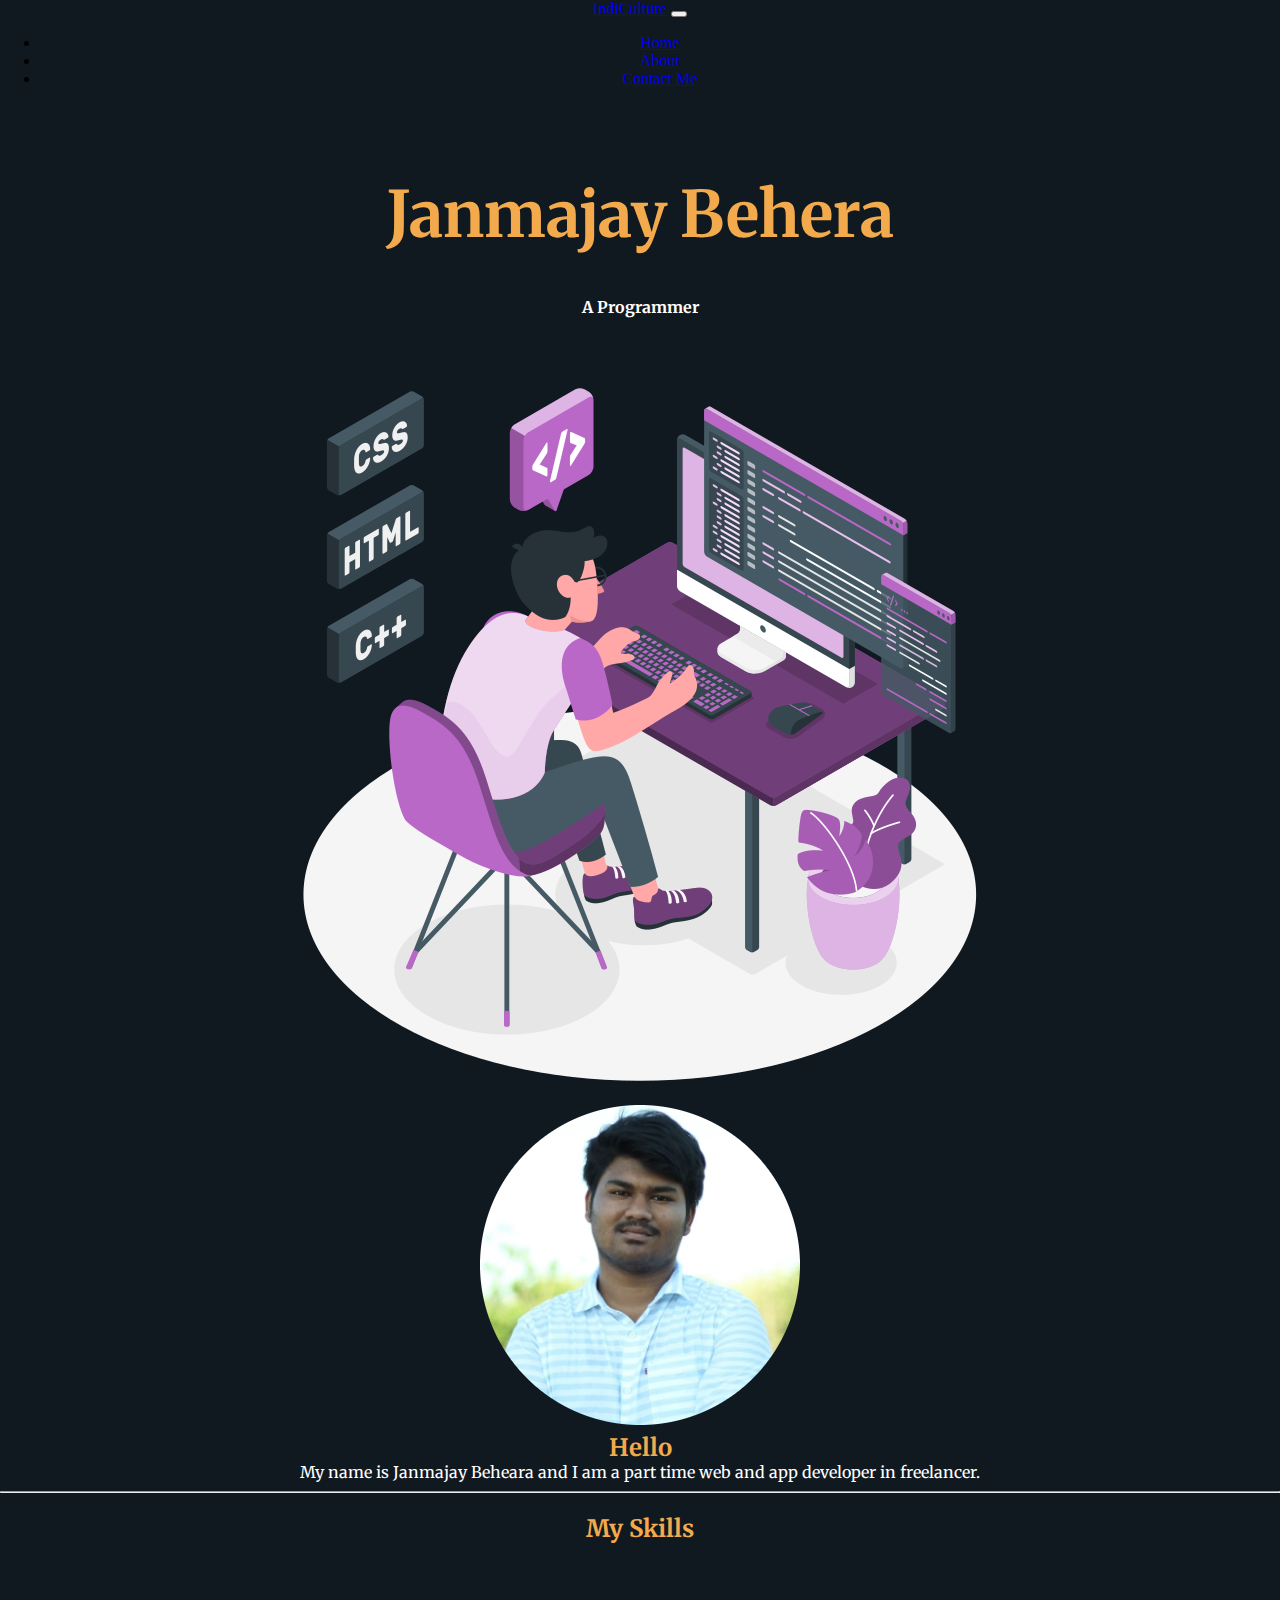
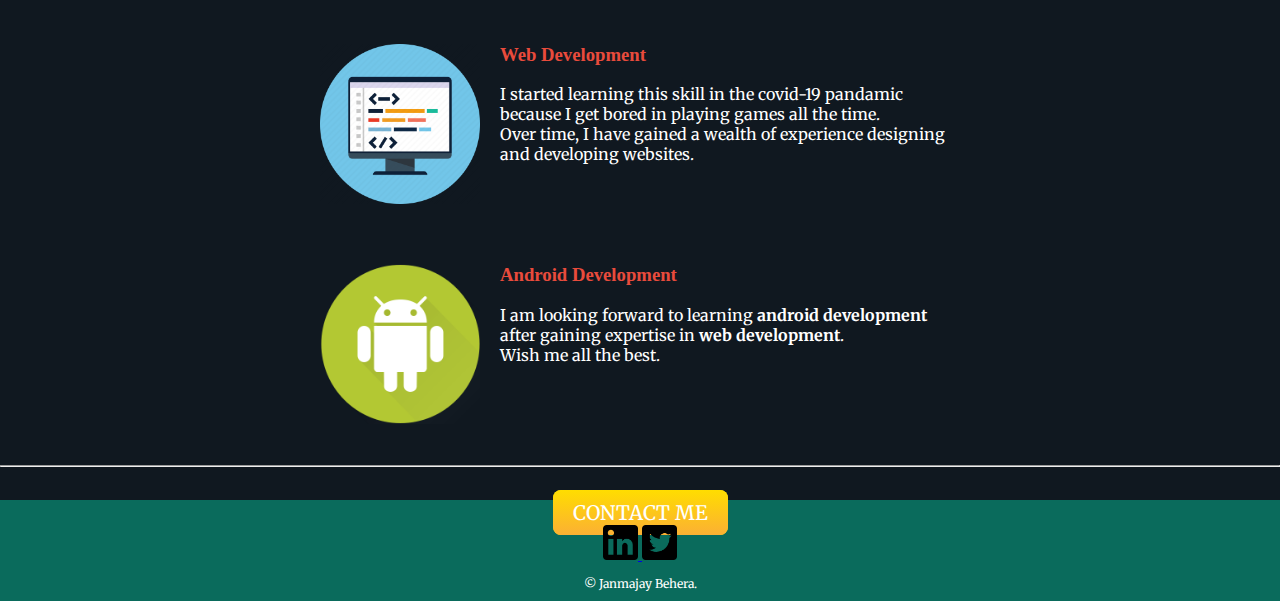
<file: about.html>
<!DOCTYPE html>
<html lang="en" dir="ltr">

<head>
  <!-- fonts -->
  <link rel="preconnect" href="https://fonts.googleapis.com">
<link rel="preconnect" href="https://fonts.gstatic.com" crossorigin>
<link href="https://fonts.googleapis.com/css2?family=Merriweather&display=swap" rel="stylesheet">

  <meta charset="utf-8">


  <!-- Bootstrap CSS -->
  <link href="https://cdn.jsdelivr.net/npm/bootstrap@5.0.2/dist/css/bootstrap.min.css" rel="stylesheet" integrity="sha384-EVSTQN3/azprG1Anm3QDgpJLIm9Nao0Yz1ztcQTwFspd3yD65VohhpuuCOmLASjC" crossorigin="anonymous">
  <title>Janmajay Behera</title>
  <link rel="stylesheet" href="csss/stylees.css">
  <link rel="icon" href="favicon1.ico">

</head>

<body>
  <nav class="navbar navbar-expand-lg navbar-light bg-light">
    <div class="container-fluid">
      <a class="navbar-brand" href="index.html">IndiCulture</a>
      <button class="navbar-toggler" type="button" data-bs-toggle="collapse" data-bs-target="#navbarSupportedContent" aria-controls="navbarSupportedContent" aria-expanded="false" aria-label="Toggle navigation">
        <span class="navbar-toggler-icon"></span>
      </button>
      <div class="collapse navbar-collapse" id="navbarSupportedContent">
        <ul class="navbar-nav ms-auto mb-2 mb-lg-0">
          <li class="nav-item">
            <a class="nav-link active" aria-current="page" href="index.html">Home</a>
          </li>
          <li class="nav-item">
            <a class="nav-link" href="about.html">About</a>
          </li>
          <li class="nav-item">
            <a class="nav-link" href="contact.html">Contact Me</a>
          </li>

        </ul>

      </div>
    </div>
  </nav>
  <div class="top-cointainer">
    <!-- <img class="top-cloud" src="images/cloud.png" alt="cloud image"> -->

    <h1>Janmajay Behera</h1>
    <p><strong>A Programmer</strong></p><br>

    <!-- <img class="bottom-cloud" src="images/cloud.png" alt="cloud image"> -->
    <img class="pagelogo" src="imagess/dev logo.png" alt="logo image">
  </div>
  <div class="middle-container">
    <div class="profile">
      <img class="profile" src="imagess/profile pic.png" alt="profile pic">

      <h2>Hello</h2>
      <p>My name is Janmajay Beheara and I am a part time web and app developer in freelancer.</p>
    </div>
    <hr>
    <div class="skills">
      <h2>My Skills</h2>
      <div class="skill-row">
        <img class="skill1" src="imagess/web.png" alt="">
        <h3>Web Development</h3>
        <p>I started learning this skill in the covid-19 pandamic because I get bored in playing games all the time.<br> Over time, I have gained a wealth of experience designing and developing websites.</p>
      </div>
      <div class="skill-row">
        <img class="skill2" src="imagess/aap.png" alt="">

        <h3 class="">Android Development</h3>
        <p>I am looking forward to learning <strong>android development</strong> after gaining expertise in <strong>web development</strong>.<br> Wish me all the best. </p>
      </div>
    </div>
    <hr>




      <div class="bottom-container">
          <a class="btn" href="mailto:janmajaybehera6@gmail.com">CONTACT ME</a><br>
              <div class="logo">
        

          <a href="https://www.linkedin.com/in/janmajay-behera-19675021b">
         <img alt="twitter" src="imagess/linkedin-logo.png"
         width="35" height="35">
         </a>

        <a href="https://twitter.com/janmajaybehera6">
       <img alt="twitter" src="imagess/twitter-logo.png"
       width="35" height="35">
       </a>

  </div>
        <p class="trademark">© Janmajay Behera.</p>
      </div>

  </div>

  <script src="https://cdn.jsdelivr.net/npm/bootstrap@5.0.2/dist/js/bootstrap.bundle.min.js" integrity="sha384-MrcW6ZMFYlzcLA8Nl+NtUVF0sA7MsXsP1UyJoMp4YLEuNSfAP+JcXn/tWtIaxVXM" crossorigin="anonymous"></script>



</body>

</html>
</file>
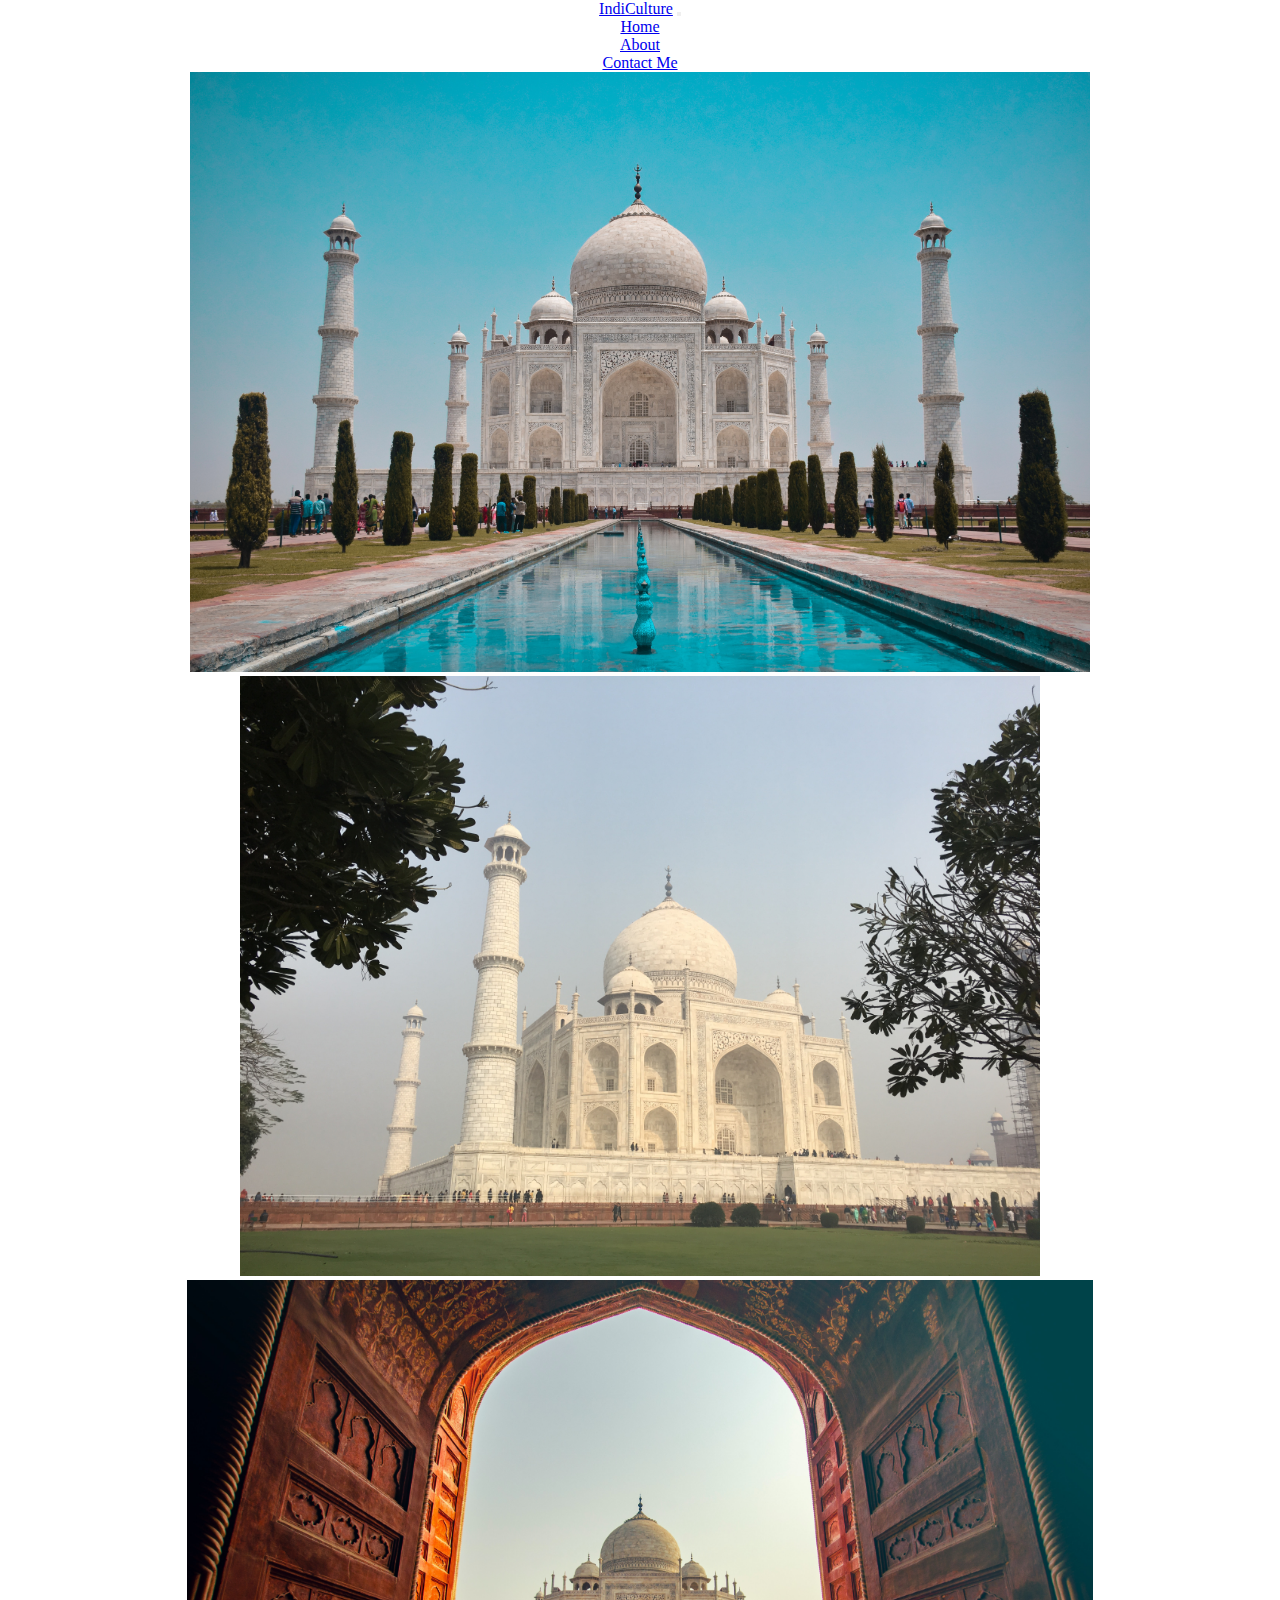
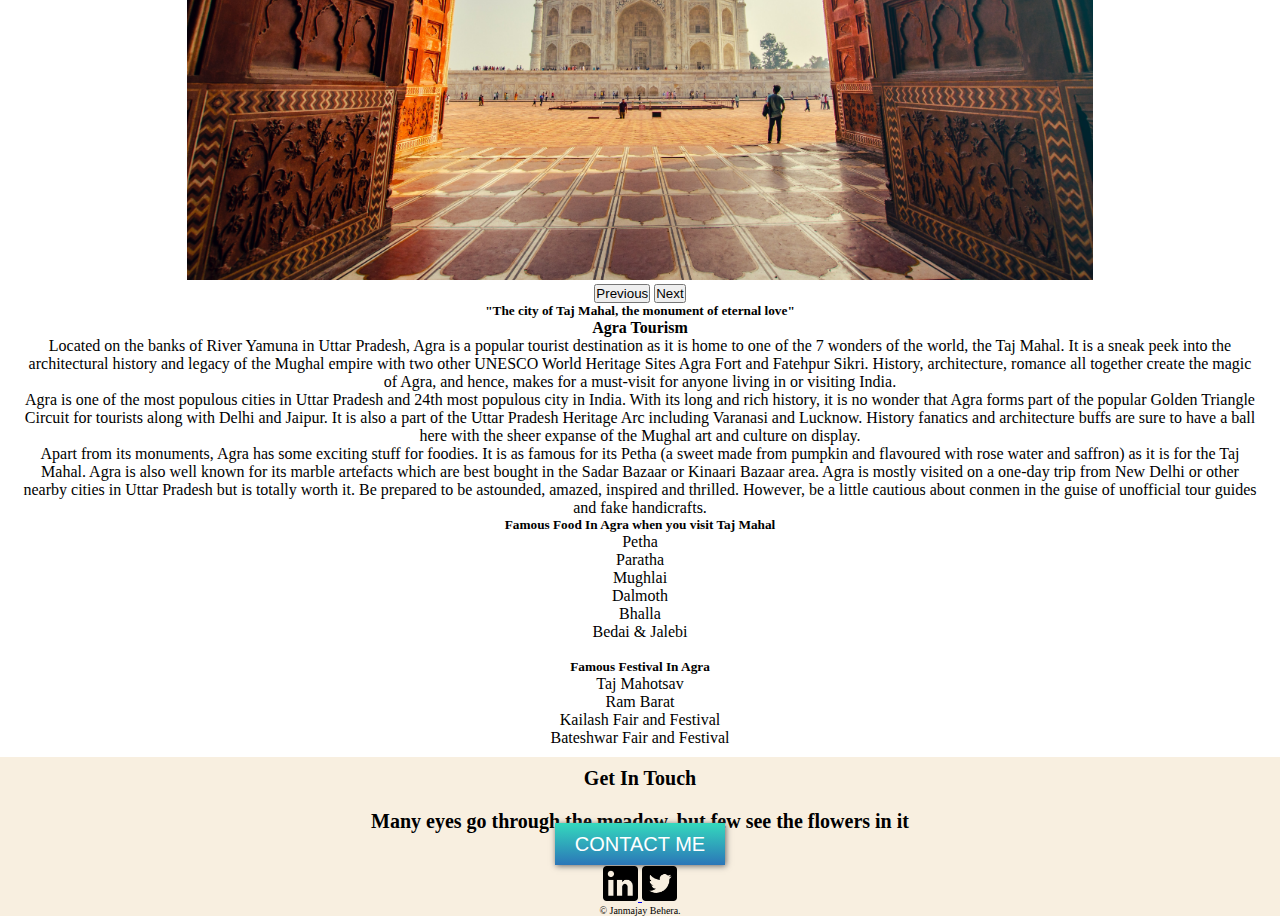
<file: agra.html>
<!doctype html>
<html lang="en" >

<head>
  <!-- Required meta tags -->
  <meta charset="utf-8">
  <meta name="viewport" content="width=device-width, initial-scale=1">

  <!-- Bootstrap CSS -->
  <link href="https://cdn.jsdelivr.net/npm/bootstrap@5.0.2/dist/css/bootstrap.min.css" rel="stylesheet" integrity="sha384-EVSTQN3/azprG1Anm3QDgpJLIm9Nao0Yz1ztcQTwFspd3yD65VohhpuuCOmLASjC" crossorigin="anonymous">
  <link rel="stylesheet" href="css/styles.css">
  <link rel="icon" href="favicon.ico">
  <title>Taj Mahal</title>
</head>

<body>

  <nav class="navbar navbar-expand-lg navbar-light bg-light">
    <div class="container-fluid">
      <a class="navbar-brand" href="index.html">IndiCulture</a>
      <button class="navbar-toggler" type="button" data-bs-toggle="collapse" data-bs-target="#navbarSupportedContent" aria-controls="navbarSupportedContent" aria-expanded="false" aria-label="Toggle navigation">
        <span class="navbar-toggler-icon"></span>
      </button>
      <div class="collapse navbar-collapse" id="navbarSupportedContent">
        <ul class="navbar-nav  ms-auto">
          <li class="nav-item">
            <a class="nav-link active" aria-current="page" href="index.html">Home</a>
          </li>
          <li class="nav-item">
            <a class="nav-link" href="about.html">About</a>
          </li>

          <li class="nav-item">
            <a class="nav-link" href="contact.html">Contact Me</a>
          </li>


        </ul>

      </div>
    </div>
  </nav>



  <div class="card mb-3">
    <div id="carouselExampleControls" class="carousel slide" data-bs-ride="carousel">
  <div class="carousel-inner">
    <div class="carousel-item active ">
      <img src="images/s1.jpg" class="d-block w-100 ig" alt="...">
    </div>
    <div class="carousel-item ">
      <img src="images/s2.jpg" class="d-block w-100 ig" alt="...">
    </div>
    <div class="carousel-item ">
      <img src="images/s3.jpg" class="d-block w-100 ig" alt="...">
    </div>
  </div>
  <button class="carousel-control-prev" type="button" data-bs-target="#carouselExampleControls" data-bs-slide="prev">
    <span class="carousel-control-prev-icon" aria-hidden="true"></span>
    <span class="visually-hidden">Previous</span>
  </button>
  <button class="carousel-control-next" type="button" data-bs-target="#carouselExampleControls" data-bs-slide="next">
    <span class="carousel-control-next-icon" aria-hidden="true"></span>
    <span class="visually-hidden">Next</span>
  </button>
</div>
    <!-- <img src="images/s1.jpg" class="card-img-top main1 " alt="..."> -->
    <div class="card-body m1">
      <h5 class="card-title">"The city of Taj Mahal, the monument of eternal love"</h5>
      <p class="card-text">
        <strong>Agra Tourism</strong><br>
        Located on the banks of River Yamuna in Uttar Pradesh, Agra is a popular tourist destination as it is home to one of the 7 wonders of the world, the Taj Mahal. It is a sneak peek into the architectural history and legacy of the Mughal empire
        with two other UNESCO World Heritage Sites Agra Fort and Fatehpur Sikri. History, architecture, romance all together create the magic of Agra, and hence, makes for a must-visit for anyone living in or visiting India. <br>

        Agra is one of the most populous cities in Uttar Pradesh and 24th most populous city in India. With its long and rich history, it is no wonder that Agra forms part of the popular Golden Triangle Circuit for tourists along with Delhi and
        Jaipur. It is also a part of the Uttar Pradesh Heritage Arc including Varanasi and Lucknow. History fanatics and architecture buffs are sure to have a ball here with the sheer expanse of the Mughal art and culture on display.<br>

        Apart from its monuments, Agra has some exciting stuff for foodies. It is as famous for its Petha (a sweet made from pumpkin and flavoured with rose water and saffron) as it is for the Taj Mahal. Agra is also well known for its marble
        artefacts which are best bought in the Sadar Bazaar or Kinaari Bazaar area.

        Agra is mostly visited on a one-day trip from New Delhi or other nearby cities in Uttar Pradesh but is totally worth it. Be prepared to be astounded, amazed, inspired and thrilled. However, be a little cautious about conmen in the guise of
        unofficial tour guides and fake handicrafts.</p>
        <h5 class="mb-1 t2">Famous Food In Agra when you visit Taj Mahal</h5>
          <p class="mb-1">Petha <br> Paratha <br> Mughlai <br> Dalmoth <br>Bhalla <br> Bedai & Jalebi</p><br>
          <h5 class="mb-1 t2">Famous Festival In Agra </h5>
          <p class="mb-1"> Taj Mahotsav <br> Ram Barat <br> Kailash Fair and Festival <br> Bateshwar Fair and Festival</p>

    </div>

  </div>

  <div class="contact-me">
    <h2 class="foot">Get In Touch</h2>
    <h3 class="last">Many eyes go through the meadow, but few see the flowers in it</h3>



    <a class="btn" href="mailto:janmajaybehera6e@email.com">CONTACT ME</a><br>
          <div class="logo">
        
 
    <a href="https://www.linkedin.com/in/janmajay-behera-19675021b">
   <img alt="twitter" src="images/linkedin-logo.png"
   width="35" height="35">
   </a>

  <a href="https://twitter.com/janmajaybehera6">
 <img alt="twitter" src="images/twitter-logo.png"
 width="35" height="35">
 </a>

 </div>
    <p class="trademark">© Janmajay Behera.</p>

  </div>
  <script src="https://cdn.jsdelivr.net/npm/bootstrap@5.0.2/dist/js/bootstrap.bundle.min.js" integrity="sha384-MrcW6ZMFYlzcLA8Nl+NtUVF0sA7MsXsP1UyJoMp4YLEuNSfAP+JcXn/tWtIaxVXM" crossorigin="anonymous"></script>


</body>

</html>
</file>
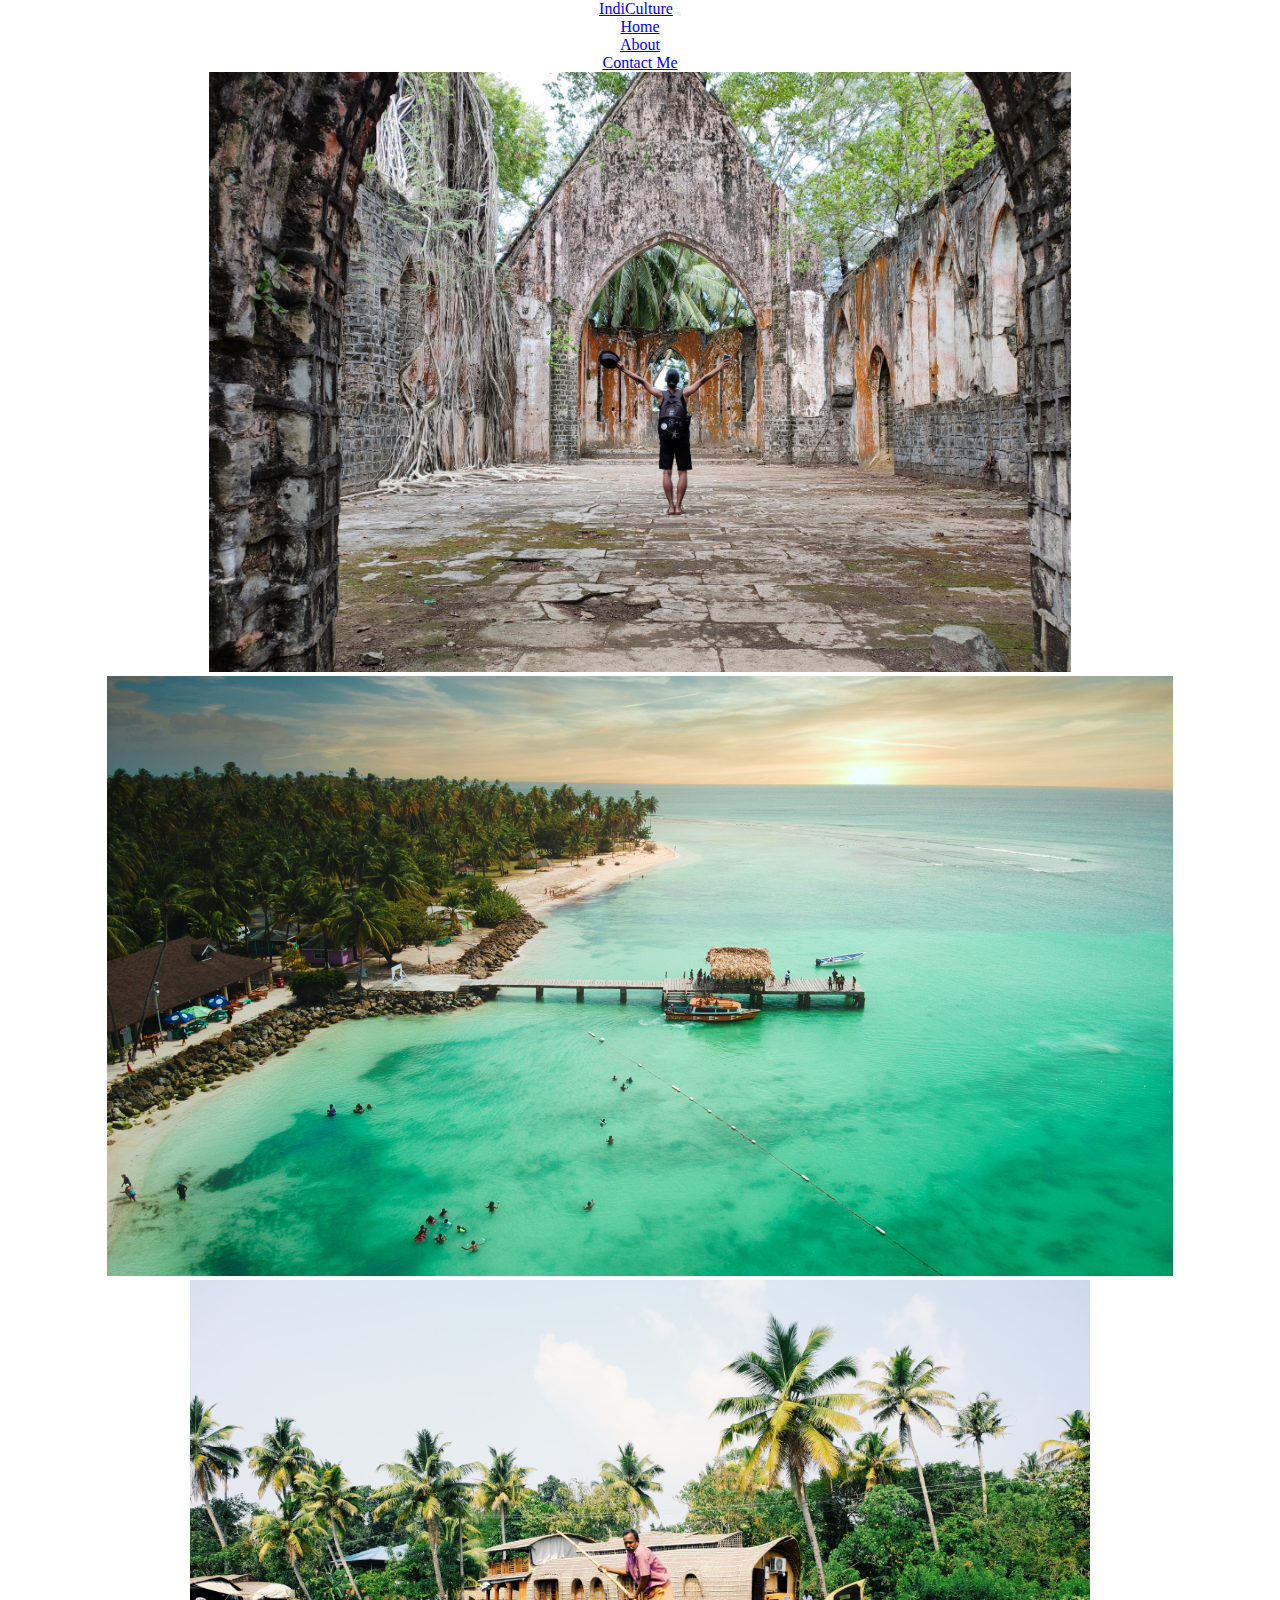
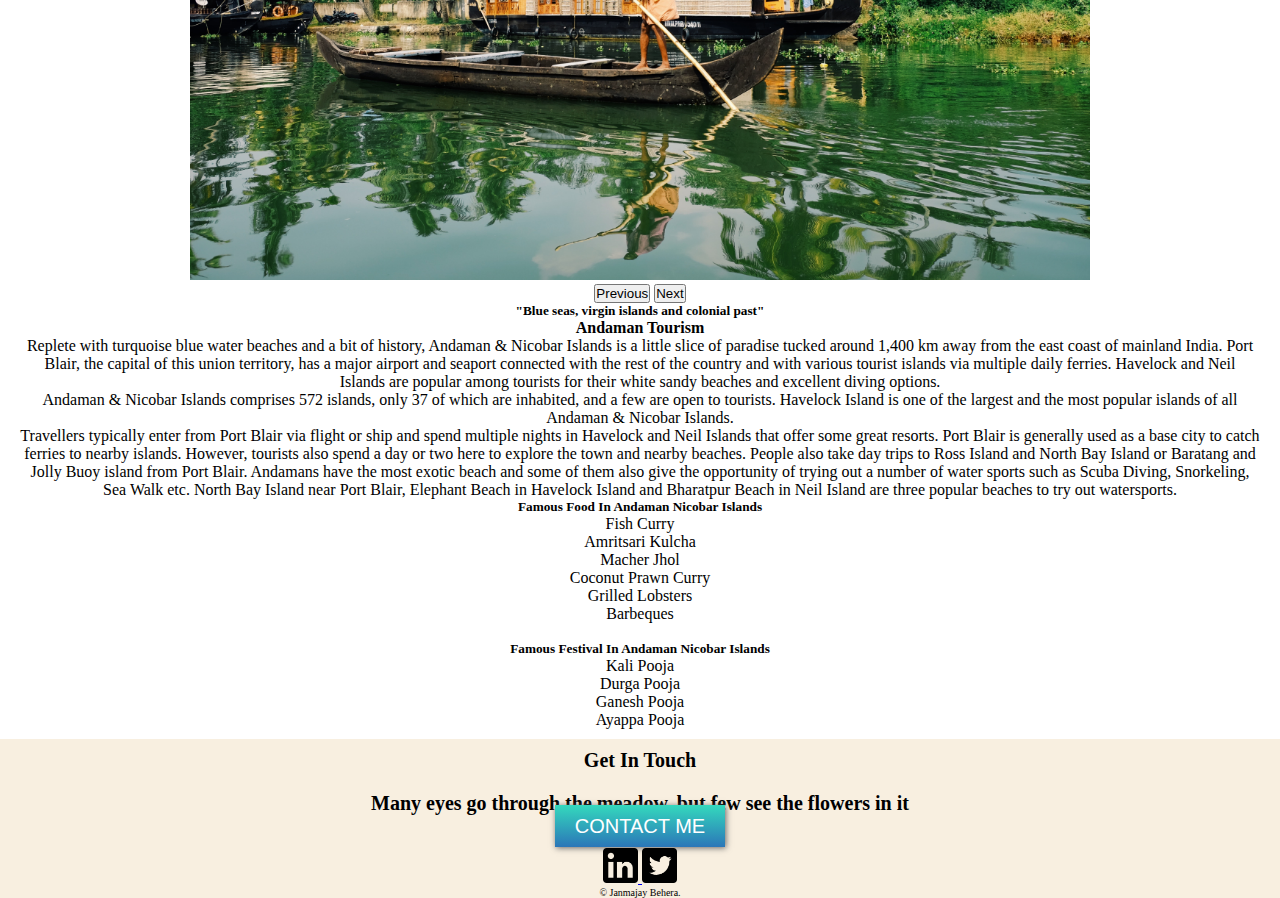
<file: andaman.html>
<!DOCTYPE html>
<html lang="en">

<head>
  <meta charset="utf-8">
  <meta name="viewport" content="width=device-width, initial-scale=1">
  <link href="https://cdn.jsdelivr.net/npm/bootstrap@5.0.2/dist/css/bootstrap.min.css" rel="stylesheet" integrity="sha384-EVSTQN3/azprG1Anm3QDgpJLIm9Nao0Yz1ztcQTwFspd3yD65VohhpuuCOmLASjC" crossorigin="anonymous">
  <link rel="stylesheet" href="css/styles.css">
  <link rel="icon" href="favicon.ico">
  <title>Andaman Nicobar Islands</title>
</head>

<body>
  <nav class="navbar navbar-expand-lg navbar-light bg-light">
    <div class="container-fluid">
      <a class="navbar-brand" href="index.html">IndiCulture</a>
      <button class="navbar-toggler" type="button" data-bs-toggle="collapse" data-bs-target="#navbarSupportedContent" aria-controls="navbarSupportedContent" aria-expanded="false" aria-label="Toggle navigation">
        <span class="navbar-toggler-icon"></span>
      </button>
      <div class="collapse navbar-collapse" id="navbarSupportedContent">
        <ul class="navbar-nav  ms-auto">
          <li class="nav-item">
            <a class="nav-link active" aria-current="page" href="index.html">Home</a>
          </li>
          <li class="nav-item">
            <a class="nav-link" href="about.html">About</a>
          </li>

          <li class="nav-item">
            <a class="nav-link" href="contact.html">Contact Me</a>
          </li>


        </ul>

      </div>
    </div>
  </nav>



  <div class="card mb-3">
    <div id="carouselExampleControls" class="carousel slide" data-bs-ride="carousel">
      <div class="carousel-inner">
        <div class="carousel-item active ">
          <img src="images/a1.jpg" class="d-block w-100 ig" alt="...">
        </div>
        <div class="carousel-item ">
          <img src="images/a2.jpg" class="d-block w-100 ig" alt="...">
        </div>
        <div class="carousel-item ">
          <img src="images/a3.jpg" class="d-block w-100 ig" alt="...">
        </div>
      </div>
      <button class="carousel-control-prev" type="button" data-bs-target="#carouselExampleControls" data-bs-slide="prev">
        <span class="carousel-control-prev-icon" aria-hidden="true"></span>
        <span class="visually-hidden">Previous</span>
      </button>
      <button class="carousel-control-next" type="button" data-bs-target="#carouselExampleControls" data-bs-slide="next">
        <span class="carousel-control-next-icon" aria-hidden="true"></span>
        <span class="visually-hidden">Next</span>
      </button>
    </div>
    <!-- <img src="images/s1.jpg" class="card-img-top main1 " alt="..."> -->
    <div class="card-body m1">
      <h5 class="card-title">"Blue seas, virgin islands and colonial past"</h5>
      <p class="card-text">
        <strong>Andaman Tourism</strong><br>
        Replete with turquoise blue water beaches and a bit of history, Andaman & Nicobar Islands is a little slice of paradise tucked around 1,400 km away from the east coast of mainland India. Port Blair, the capital of this union territory, has a
        major airport and seaport connected with the rest of the country and with various tourist islands via multiple daily ferries. Havelock and Neil Islands are popular among tourists for their white sandy beaches and excellent diving options.<br>

        Andaman & Nicobar Islands comprises 572 islands, only 37 of which are inhabited, and a few are open to tourists. Havelock Island is one of the largest and the most popular islands of all Andaman & Nicobar Islands.<br> Travellers typically
        enter from Port Blair via flight or ship and spend multiple nights in Havelock and Neil Islands that offer some great resorts.

        Port Blair is generally used as a base city to catch ferries to nearby islands. However, tourists also spend a day or two here to explore the town and nearby beaches. People also take day trips to Ross Island and North Bay Island or Baratang
        and Jolly Buoy island from Port Blair.

        Andamans have the most exotic beach and some of them also give the opportunity of trying out a number of water sports such as Scuba Diving, Snorkeling, Sea Walk etc. North Bay Island near Port Blair, Elephant Beach in Havelock Island and
        Bharatpur Beach in Neil Island are three popular beaches to try out watersports.
      </p>
      <h5 class="mb-1 t2">Famous Food In Andaman Nicobar Islands</h5>
      <p class="mb-1">Fish Curry <br> Amritsari Kulcha <br> Macher Jhol <br> Coconut Prawn Curry <br>Grilled Lobsters <br>Barbeques</p><br>
      <h5 class="mb-1 t2">Famous Festival In Andaman Nicobar Islands</h5>
      <p class="mb-1">Kali Pooja <br> Durga Pooja <br> Ganesh Pooja <br> Ayappa Pooja</p>

    </div>

  </div>

  <div class="contact-me">
    <h2 class="foot">Get In Touch</h2>
    <h3 class="last">Many eyes go through the meadow, but few see the flowers in it</h3>

    <a class="btn" href="mailto:janmajaybehera6e@email.com">CONTACT ME</a><br>
        <div class="logo">
        
  
    <a href="https://www.linkedin.com/in/janmajay-behera-19675021b">
   <img alt="twitter" src="images/linkedin-logo.png"
   width="35" height="35">
   </a>

  <a href="https://twitter.com/janmajaybehera6">
 <img alt="twitter" src="images/twitter-logo.png"
 width="35" height="35">
 </a>

</div>
    <p class="trademark">© Janmajay Behera.</p>

  </div>
  <script src="https://cdn.jsdelivr.net/npm/bootstrap@5.0.2/dist/js/bootstrap.bundle.min.js" integrity="sha384-MrcW6ZMFYlzcLA8Nl+NtUVF0sA7MsXsP1UyJoMp4YLEuNSfAP+JcXn/tWtIaxVXM" crossorigin="anonymous"></script>

</body>

</html>
</file>
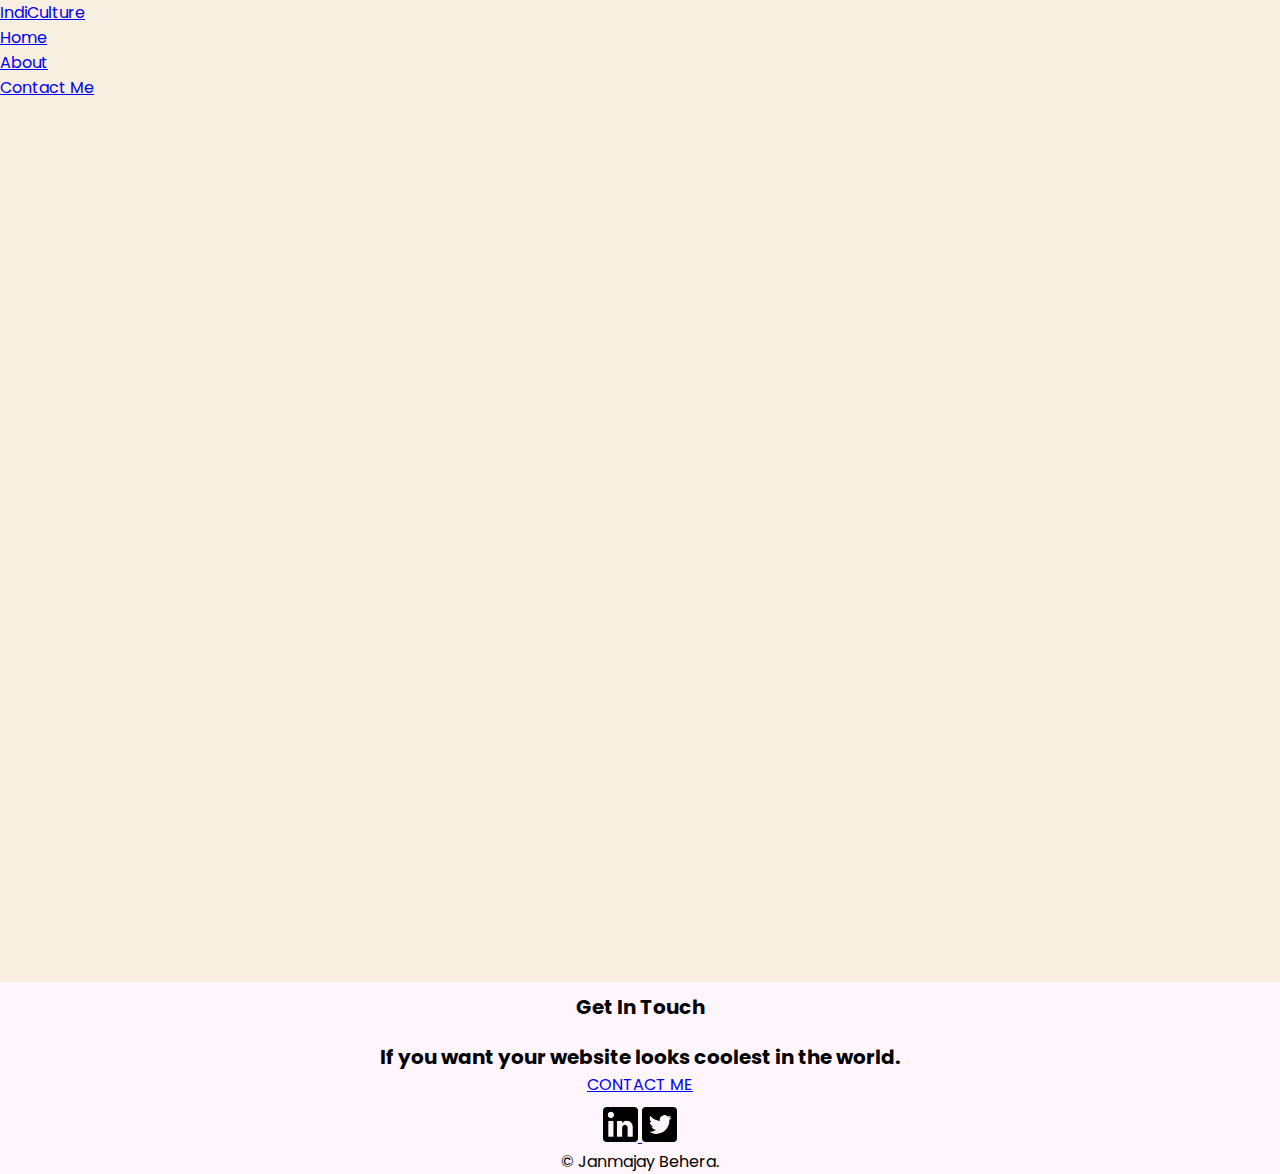
<file: contact.html>
<!DOCTYPE html>
<!-- Created By CodingLab - www.codinglabweb.com -->
<html lang="en" dir="ltr">

<head>
  <meta charset="UTF-8">
  <title> Contact Us </title>
  <link rel="stylesheet" href="css/stylee.css">
  <!-- Fontawesome CDN Link-->
  <link rel="stylesheet" href="https://cdnjs.cloudflare.com/ajax/libs/font-awesome/5.15.2/css/all.min.css" />
  <meta name="viewport" content="width=device-width, initial-scale=1.0">
  <link href="https://cdn.jsdelivr.net/npm/bootstrap@5.0.2/dist/css/bootstrap.min.css" rel="stylesheet" integrity="sha384-EVSTQN3/azprG1Anm3QDgpJLIm9Nao0Yz1ztcQTwFspd3yD65VohhpuuCOmLASjC" crossorigin="anonymous">
</head>

<body>
  <nav class="navbar navbar-expand-lg navbar-light bg-light">
    <div class="container-fluid">
      <a class="navbar-brand" href="index.html">IndiCulture</a>
      <button class="navbar-toggler" type="button" data-bs-toggle="collapse" data-bs-target="#navbarSupportedContent" aria-controls="navbarSupportedContent" aria-expanded="false" aria-label="Toggle navigation">
        <span class="navbar-toggler-icon"></span>
      </button>
      <div class="collapse navbar-collapse" id="navbarSupportedContent">
        <ul class="navbar-nav ms-auto mb-2 mb-lg-0">
          <li class="nav-item">
            <a class="nav-link active" aria-current="page" href="index.html">Home</a>
          </li>
          <li class="nav-item">
            <a class="nav-link" href="about.html">About</a>
          </li>
          <li class="nav-item">
            <a class="nav-link" href="contact.html">Contact Me</a>
          </li>

        </ul>

      </div>
    </div>
  </nav>

      </div>
    </div>
  </div>
  <iframe src="https://docs.google.com/forms/d/e/1FAIpQLScMGXpmpSPgYn6MgBQskkImNfspYEnuesBswx1-8dBjaZpCJg/viewform?embedded=true" width="100%" height="865" frameborder="0" marginheight="0" marginwidth="0" class="c">Loading…</iframe>
  <div class="contact-me">
    <h2 class="foot">Get In Touch</h2>
    <h3 class="last">If you want your website looks coolest in the world.</h3>

    <a class="btn" href="mailto:janmajaybehera6@gmail.com">CONTACT ME</a><br>
          <div class="logo">
        

    <a href="https://www.linkedin.com/in/janmajay-behera-19675021b">
   <img alt="twitter" src="images/linkedin-logo.png"
   width="35" height="35">
   </a>

  <a href="https://twitter.com/janmajaybehera6">
 <img alt="twitter" src="images/twitter-logo.png"
 width="35" height="35">
 </a>
  </div>
    <p class="trademark">© Janmajay Behera.</p>

  </div>
  <script src="https://cdn.jsdelivr.net/npm/bootstrap@5.0.2/dist/js/bootstrap.bundle.min.js" integrity="sha384-MrcW6ZMFYlzcLA8Nl+NtUVF0sA7MsXsP1UyJoMp4YLEuNSfAP+JcXn/tWtIaxVXM" crossorigin="anonymous"></script>
</body>

</html>
</file>
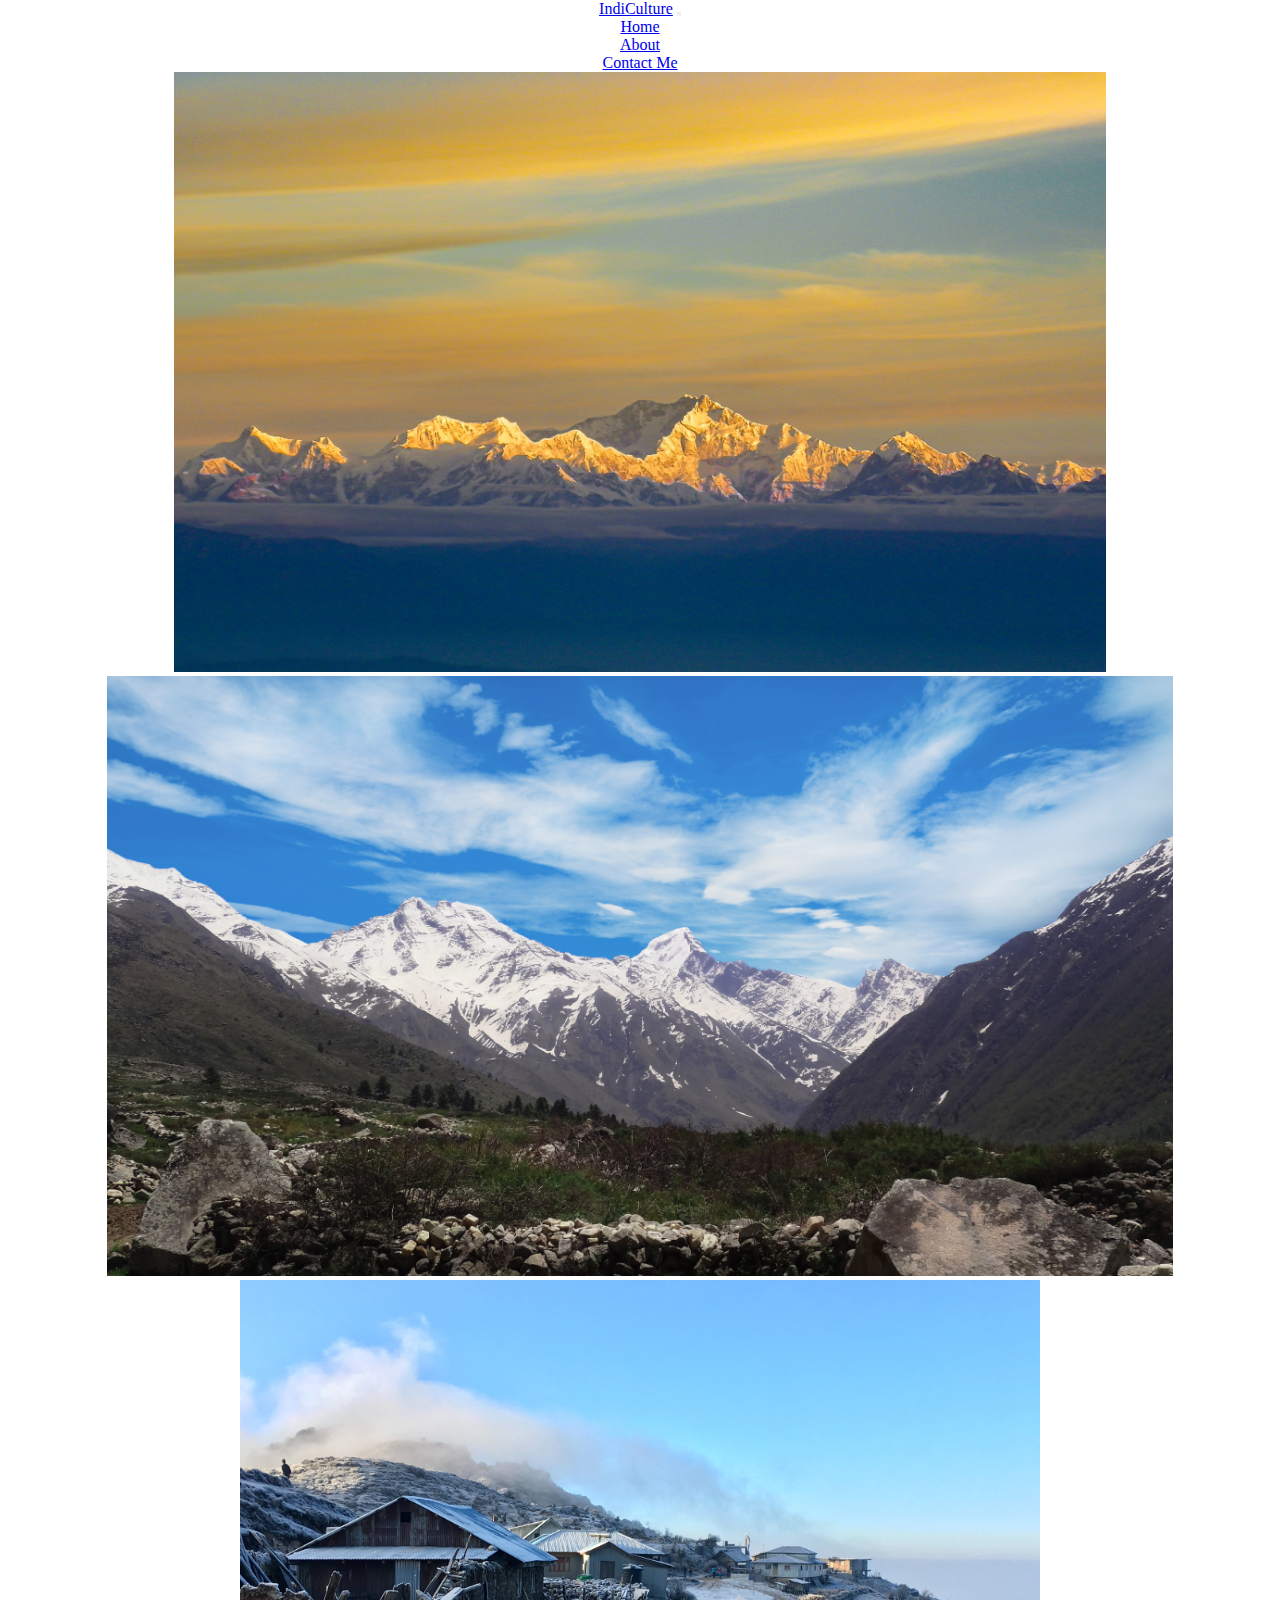
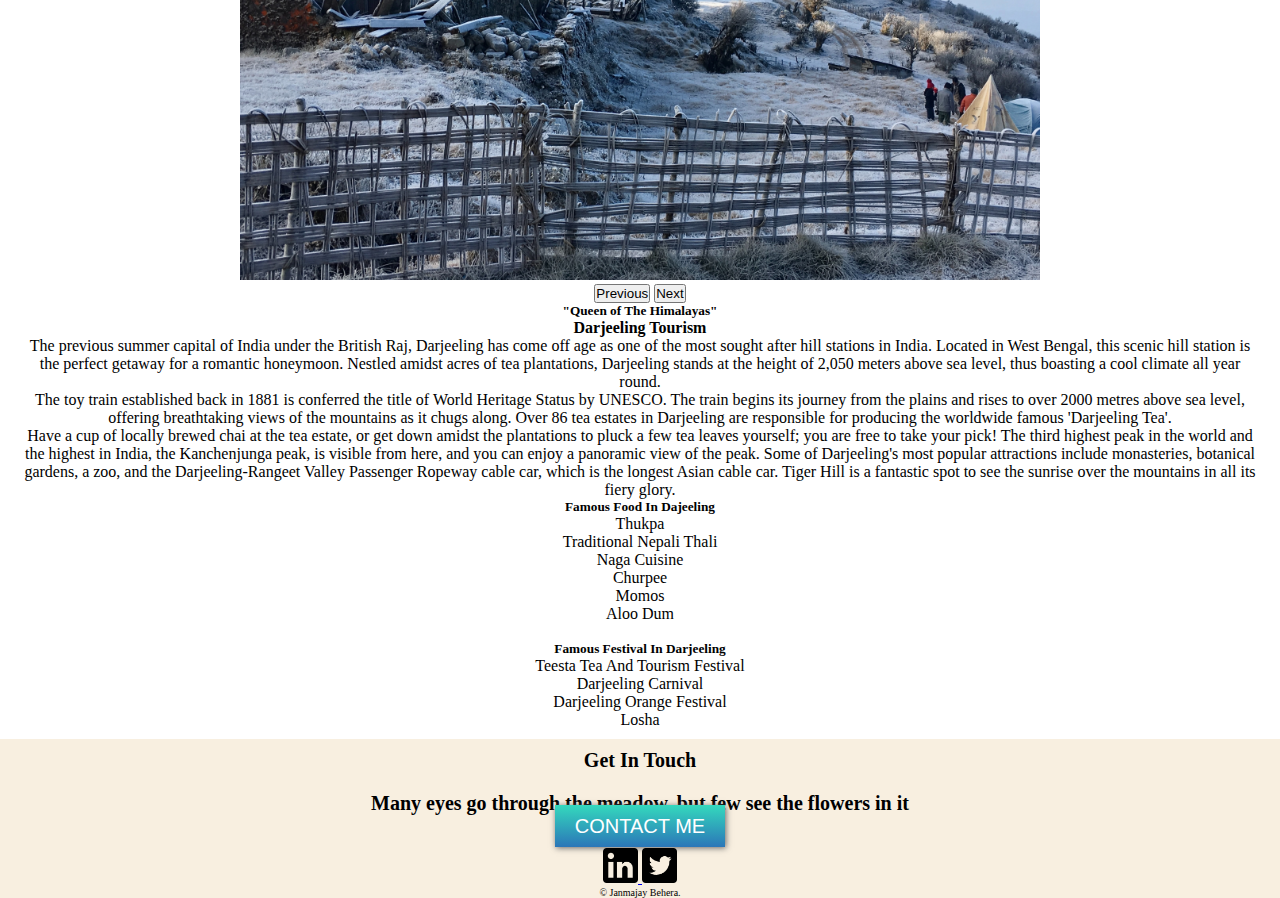
<file: darjeeling.html>
<!DOCTYPE html>
<html lang="en" dir="ltr">

<head>
  <meta charset="utf-8">
  <meta name="viewport" content="width=device-width, initial-scale=1">
  <link href="https://cdn.jsdelivr.net/npm/bootstrap@5.0.2/dist/css/bootstrap.min.css" rel="stylesheet" integrity="sha384-EVSTQN3/azprG1Anm3QDgpJLIm9Nao0Yz1ztcQTwFspd3yD65VohhpuuCOmLASjC" crossorigin="anonymous">
  <link rel="stylesheet" href="css/styles.css">
  <link rel="icon" href="favicon.ico">
  <title>Darjeeling</title>
</head>

<body>
  <nav class="navbar navbar-expand-lg navbar-light bg-light">
    <div class="container-fluid">
      <a class="navbar-brand" href="index.html">IndiCulture</a>
      <button class="navbar-toggler" type="button" data-bs-toggle="collapse" data-bs-target="#navbarSupportedContent" aria-controls="navbarSupportedContent" aria-expanded="false" aria-label="Toggle navigation">
        <span class="navbar-toggler-icon"></span>
      </button>
      <div class="collapse navbar-collapse" id="navbarSupportedContent">
        <ul class="navbar-nav  ms-auto">
          <li class="nav-item">
            <a class="nav-link active" aria-current="page" href="index.html">Home</a>
          </li>
          <li class="nav-item">
            <a class="nav-link" href="about.html">About</a>
          </li>

          <li class="nav-item">
            <a class="nav-link" href="contact.html">Contact Me</a>
          </li>


        </ul>

      </div>
    </div>
  </nav>



  <div class="card mb-3">
    <div id="carouselExampleControls" class="carousel slide" data-bs-ride="carousel">
      <div class="carousel-inner">
        <div class="carousel-item active ">
          <img src="images/d1.jpg" class="d-block w-100 ig" alt="...">
        </div>
        <div class="carousel-item ">
          <img src="images/d2.jpg" class="d-block w-100 ig" alt="...">
        </div>
        <div class="carousel-item ">
          <img src="images/d3.jpg" class="d-block w-100 ig" alt="...">
        </div>
      </div>
      <button class="carousel-control-prev" type="button" data-bs-target="#carouselExampleControls" data-bs-slide="prev">
        <span class="carousel-control-prev-icon" aria-hidden="true"></span>
        <span class="visually-hidden">Previous</span>
      </button>
      <button class="carousel-control-next" type="button" data-bs-target="#carouselExampleControls" data-bs-slide="next">
        <span class="carousel-control-next-icon" aria-hidden="true"></span>
        <span class="visually-hidden">Next</span>
      </button>
    </div>
    <!-- <img src="images/s1.jpg" class="card-img-top main1 " alt="..."> -->
    <div class="card-body m1">
      <h5 class="card-title">"Queen of The Himalayas"</h5>
      <p class="card-text">
        <strong>Darjeeling Tourism</strong><br>
        The previous summer capital of India under the British Raj, Darjeeling has come off age as one of the most sought after hill stations in India. Located in West Bengal, this scenic hill station is the perfect getaway for a romantic honeymoon.
        Nestled amidst acres of tea plantations, Darjeeling stands at the height of 2,050 meters above sea level, thus boasting a cool climate all year round.<br>

        The toy train established back in 1881 is conferred the title of World Heritage Status by UNESCO. The train begins its journey from the plains and rises to over 2000 metres above sea level, offering breathtaking views of the mountains as it
        chugs along.

        Over 86 tea estates in Darjeeling are responsible for producing the worldwide famous 'Darjeeling Tea'. <br>Have a cup of locally brewed chai at the tea estate, or get down amidst the plantations to pluck a few tea leaves yourself; you are
        free to take your pick!

        The third highest peak in the world and the highest in India, the Kanchenjunga peak, is visible from here, and you can enjoy a panoramic view of the peak. Some of Darjeeling's most popular attractions include monasteries, botanical gardens, a
        zoo, and the Darjeeling-Rangeet Valley Passenger Ropeway cable car, which is the longest Asian cable car. Tiger Hill is a fantastic spot to see the sunrise over the mountains in all its fiery glory.
      </p>
      <h5 class="mb-1 t2">Famous Food In Dajeeling</h5>
      <p class="mb-1">Thukpa <br>Traditional Nepali Thali <br>Naga Cuisine <br>  Churpee <br>Momos<br> Aloo Dum</p><br>
      <h5 class="mb-1 t2">Famous Festival In Darjeeling </h5>
      <p class="mb-1">  Teesta Tea And Tourism Festival <br> Darjeeling Carnival <br> Darjeeling Orange Festival <br> Losha</p>

    </div>

  </div>

  <div class="contact-me">
    <h2 class="foot">Get In Touch</h2>
    <h3 class="last">Many eyes go through the meadow, but few see the flowers in it</h3>



    <a class="btn" href="mailto:janmajaybehera6e@email.com">CONTACT ME</a><br>
          <div class="logo">
        
 
    <a href="https://www.linkedin.com/in/janmajay-behera-19675021b">
   <img alt="twitter" src="images/linkedin-logo.png"
   width="35" height="35">
   </a>

  <a href="https://twitter.com/janmajaybehera6">
 <img alt="twitter" src="images/twitter-logo.png"
 width="35" height="35">
 </a>
 </div>
    <p class="trademark">© Janmajay Behera.</p>

  </div>
  <script src="https://cdn.jsdelivr.net/npm/bootstrap@5.0.2/dist/js/bootstrap.bundle.min.js" integrity="sha384-MrcW6ZMFYlzcLA8Nl+NtUVF0sA7MsXsP1UyJoMp4YLEuNSfAP+JcXn/tWtIaxVXM" crossorigin="anonymous"></script>

</body>

</html>
</file>
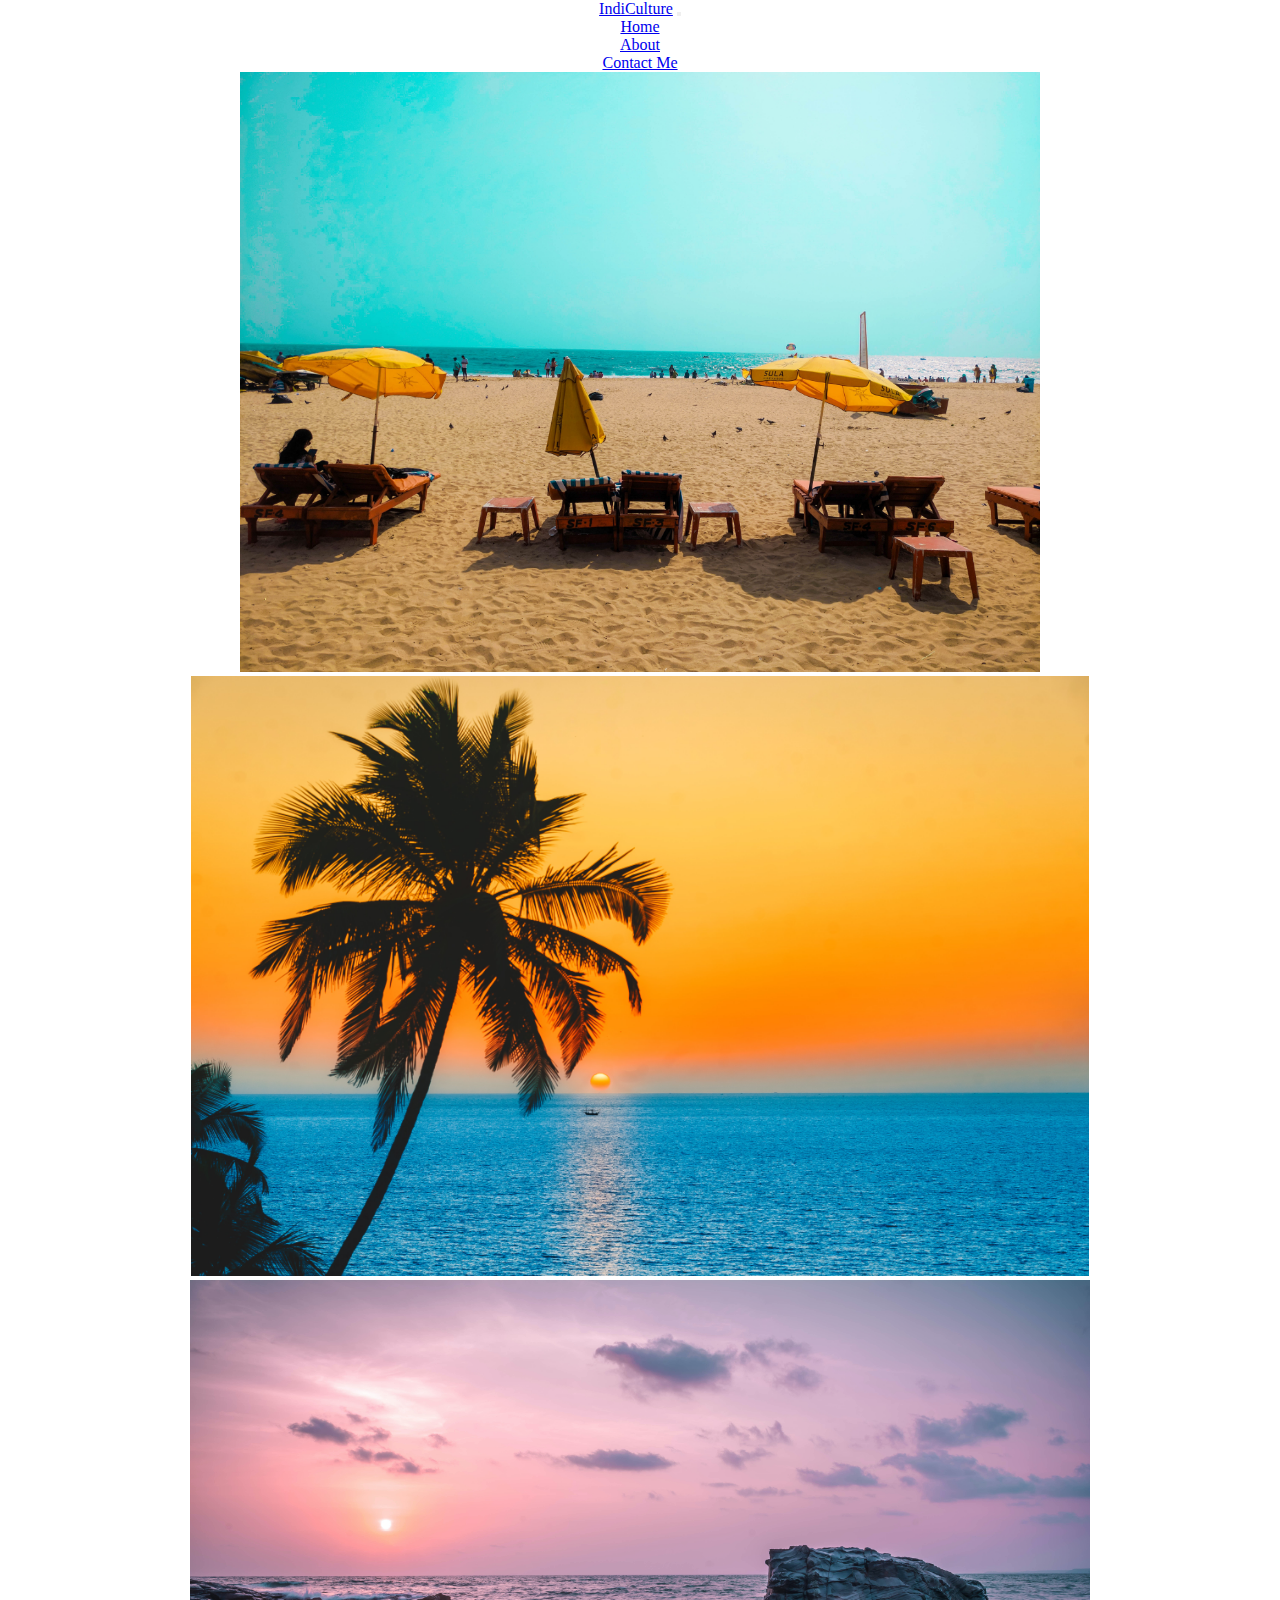
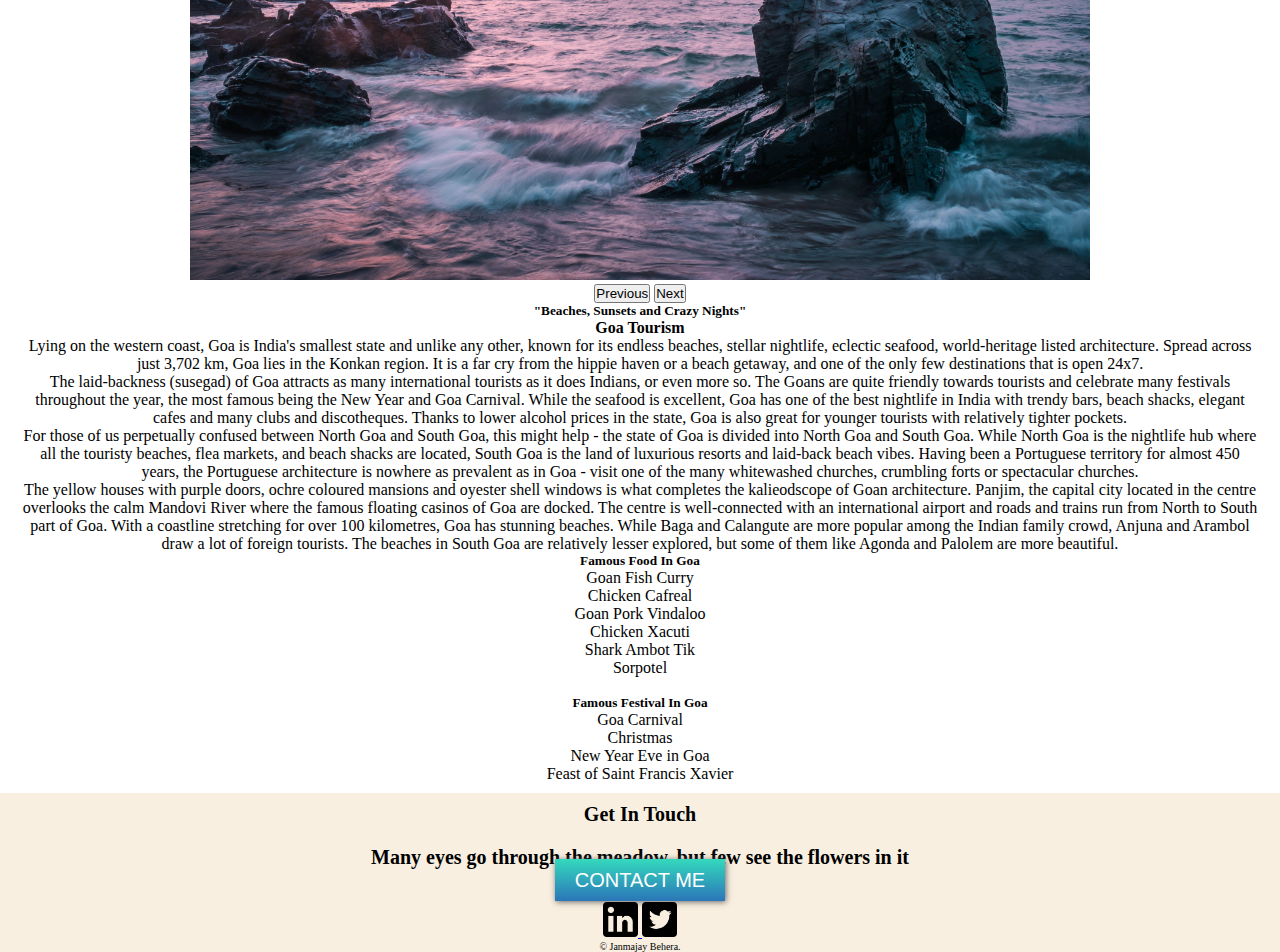
<file: goa.html>
<!DOCTYPE html>
<html lang="en" dir="ltr">
  <head>
    <meta charset="utf-8">
    <meta name="viewport" content="width=device-width, initial-scale=1">
    <link href="https://cdn.jsdelivr.net/npm/bootstrap@5.0.2/dist/css/bootstrap.min.css" rel="stylesheet" integrity="sha384-EVSTQN3/azprG1Anm3QDgpJLIm9Nao0Yz1ztcQTwFspd3yD65VohhpuuCOmLASjC" crossorigin="anonymous">
    <link rel="stylesheet" href="css/styles.css">
    <link rel="icon" href="favicon.ico">
    <title>Goa</title>
  </head>
  <body>
    <nav class="navbar navbar-expand-lg navbar-light bg-light">
      <div class="container-fluid">
        <a class="navbar-brand" href="index.html">IndiCulture</a>
        <button class="navbar-toggler" type="button" data-bs-toggle="collapse" data-bs-target="#navbarSupportedContent" aria-controls="navbarSupportedContent" aria-expanded="false" aria-label="Toggle navigation">
          <span class="navbar-toggler-icon"></span>
        </button>
        <div class="collapse navbar-collapse" id="navbarSupportedContent">
          <ul class="navbar-nav  ms-auto">
            <li class="nav-item">
              <a class="nav-link active" aria-current="page" href="index.html">Home</a>
            </li>
            <li class="nav-item">
              <a class="nav-link" href="about.html">About</a>
            </li>

            <li class="nav-item">
              <a class="nav-link" href="contact.html">Contact Me</a>
            </li>


          </ul>

        </div>
      </div>
    </nav>



    <div class="card mb-3">
      <div id="carouselExampleControls" class="carousel slide" data-bs-ride="carousel">
    <div class="carousel-inner">
      <div class="carousel-item active ">
        <img src="images/g1.jpg" class="d-block w-100 ig" alt="...">
      </div>
      <div class="carousel-item ">
        <img src="images/g2.jpg" class="d-block w-100 ig" alt="...">
      </div>
      <div class="carousel-item ">
        <img src="images/g3.jpg" class="d-block w-100 ig" alt="...">
      </div>
    </div>
    <button class="carousel-control-prev" type="button" data-bs-target="#carouselExampleControls" data-bs-slide="prev">
      <span class="carousel-control-prev-icon" aria-hidden="true"></span>
      <span class="visually-hidden">Previous</span>
    </button>
    <button class="carousel-control-next" type="button" data-bs-target="#carouselExampleControls" data-bs-slide="next">
      <span class="carousel-control-next-icon" aria-hidden="true"></span>
      <span class="visually-hidden">Next</span>
    </button>
  </div>
      <!-- <img src="images/s1.jpg" class="card-img-top main1 " alt="..."> -->
      <div class="card-body m1">
        <h5 class="card-title">"Beaches, Sunsets and Crazy Nights"</h5>
        <p class="card-text">
        <strong>Goa Tourism</strong>  <br>
    Lying on the western coast, Goa is India's smallest state and unlike any other, known for its endless beaches, stellar nightlife, eclectic seafood, world-heritage listed architecture. Spread across just 3,702 km, Goa lies in the Konkan region. It is a far cry from the hippie haven or a beach getaway, and one of the only few destinations that is open 24x7. <br>The laid-backness (susegad) of Goa attracts as many international tourists as it does Indians, or even more so.

    The Goans are quite friendly towards tourists and celebrate many festivals throughout the year, the most famous being the New Year and Goa Carnival. While the seafood is excellent, Goa has one of the best nightlife in India with trendy bars, beach shacks, elegant cafes and many clubs and discotheques. Thanks to lower alcohol prices in the state, Goa is also great for younger tourists with relatively tighter pockets.<br>

    For those of us perpetually confused between North Goa and South Goa, this might help - the state of Goa is divided into North Goa and South Goa. While North Goa is the nightlife hub where all the touristy beaches, flea markets, and beach shacks are located, South Goa is the land of luxurious resorts and laid-back beach vibes.

    Having been a Portuguese territory for almost 450 years, the Portuguese architecture is nowhere as prevalent as in Goa - visit one of the many whitewashed churches, crumbling forts or spectacular churches. <br>The yellow houses with purple doors, ochre coloured mansions and oyester shell windows is what completes the kalieodscope of Goan architecture.

    Panjim, the capital city located in the centre overlooks the calm Mandovi River where the famous floating casinos of Goa are docked. The centre is well-connected with an international airport and roads and trains run from North to South part of Goa. With a coastline stretching for over 100 kilometres, Goa has stunning beaches. While Baga and Calangute are more popular among the Indian family crowd, Anjuna and Arambol draw a lot of foreign tourists. The beaches in South Goa are relatively lesser explored, but some of them like Agonda and Palolem are more beautiful.</p>
          <h5 class="mb-1 t2">Famous Food In Goa</h5>
            <p class="mb-1">Goan Fish Curry <br>Chicken Cafreal<br>Goan Pork Vindaloo <br> Chicken Xacuti <br> Shark Ambot Tik <br>  Sorpotel</p><br>
            <h5 class="mb-1 t2">Famous Festival In Goa </h5>
            <p class="mb-1"> Goa Carnival <br>  Christmas <br> New Year Eve in Goa<br>  Feast of Saint Francis Xavier</p>

      </div>

    </div>

    <div class="contact-me">
      <h2 class="foot">Get In Touch</h2>
      <h3 class="last">Many eyes go through the meadow, but few see the flowers in it</h3>


      <a class="btn" href="mailto:janmajaybehera6e@email.com">CONTACT ME</a><br>
          <div class="logo">
        
 
      <a href="https://www.linkedin.com/in/janmajay-behera-19675021b">
     <img alt="twitter" src="images/linkedin-logo.png"
     width="35" height="35">
     </a>

    <a href="https://twitter.com/janmajaybehera6">
   <img alt="twitter" src="images/twitter-logo.png"
   width="35" height="35">
   </a>
 </div>
      <p class="trademark">© Janmajay Behera.</p>

    </div>
    <script src="https://cdn.jsdelivr.net/npm/bootstrap@5.0.2/dist/js/bootstrap.bundle.min.js" integrity="sha384-MrcW6ZMFYlzcLA8Nl+NtUVF0sA7MsXsP1UyJoMp4YLEuNSfAP+JcXn/tWtIaxVXM" crossorigin="anonymous"></script>

  </body>
</html>
</file>
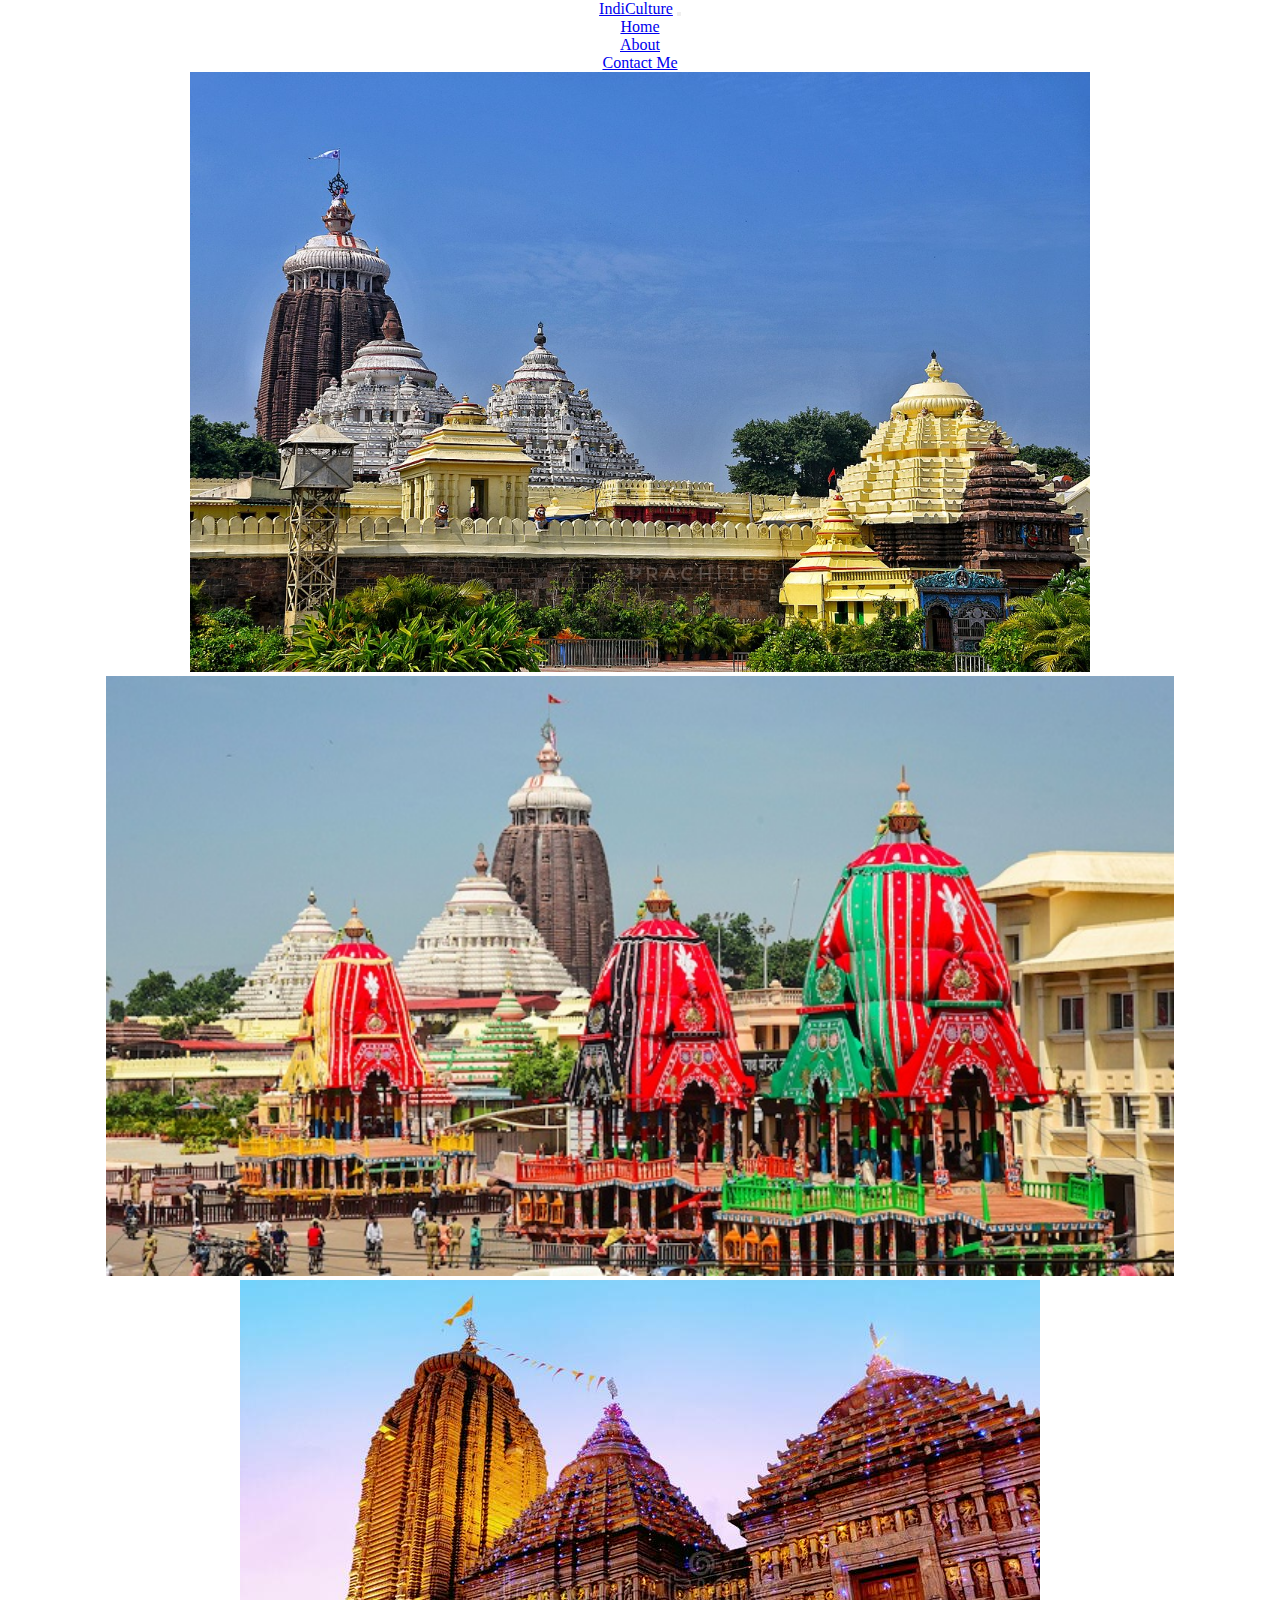
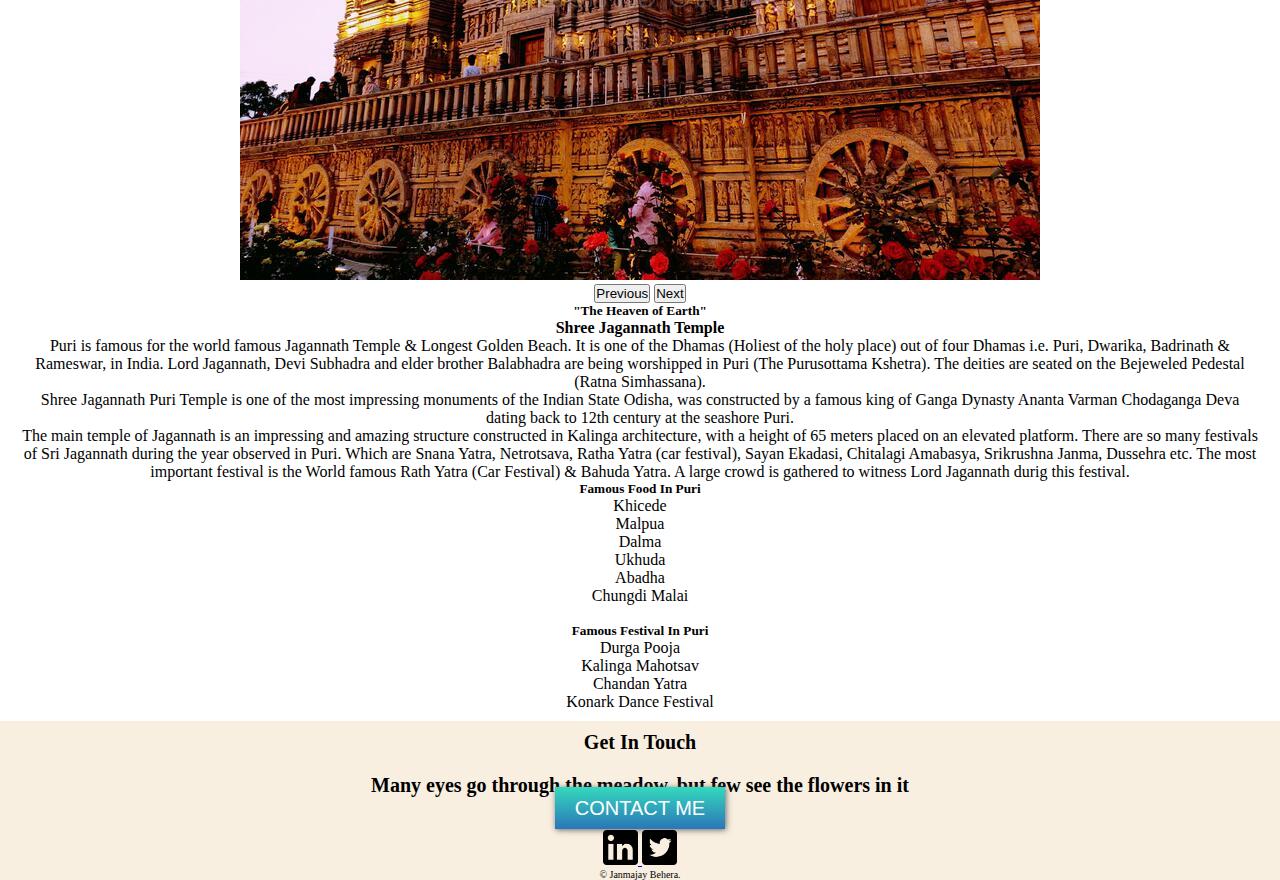
<file: puri.html>
<!DOCTYPE html>
<html lang="en" dir="ltr">
  <head>
    <meta charset="utf-8">
      <meta name="viewport" content="width=device-width, initial-scale=1">
    <link href="https://cdn.jsdelivr.net/npm/bootstrap@5.0.2/dist/css/bootstrap.min.css" rel="stylesheet" integrity="sha384-EVSTQN3/azprG1Anm3QDgpJLIm9Nao0Yz1ztcQTwFspd3yD65VohhpuuCOmLASjC" crossorigin="anonymous">
    <link rel="stylesheet" href="css/styles.css">
    <link rel="icon" href="favicon.ico">
    <title>Puri</title>
  </head>
  <body>
    <nav class="navbar navbar-expand-lg navbar-light bg-light">
      <div class="container-fluid">
        <a class="navbar-brand" href="index.html">IndiCulture</a>
        <button class="navbar-toggler" type="button" data-bs-toggle="collapse" data-bs-target="#navbarSupportedContent" aria-controls="navbarSupportedContent" aria-expanded="false" aria-label="Toggle navigation">
          <span class="navbar-toggler-icon"></span>
        </button>
        <div class="collapse navbar-collapse" id="navbarSupportedContent">
          <ul class="navbar-nav  ms-auto">
            <li class="nav-item">
              <a class="nav-link active" aria-current="page" href="index.html">Home</a>
            </li>
            <li class="nav-item">
              <a class="nav-link" href="about.html">About</a>
            </li>

            <li class="nav-item">
              <a class="nav-link" href="contact.html">Contact Me</a>
            </li>


          </ul>

        </div>
      </div>
    </nav>



    <div class="card mb-3">
      <div id="carouselExampleControls" class="carousel slide" data-bs-ride="carousel">
    <div class="carousel-inner">
      <div class="carousel-item active ">
        <img src="images/p1.jpg" class="d-block w-100 ig" alt="...">
      </div>
      <div class="carousel-item ">
        <img src="images/p2.jpg" class="d-block w-100 ig" alt="...">
      </div>
      <div class="carousel-item ">
        <img src="images/p3.jpg" class="d-block w-100 ig" alt="...">
      </div>
    </div>
    <button class="carousel-control-prev" type="button" data-bs-target="#carouselExampleControls" data-bs-slide="prev">
      <span class="carousel-control-prev-icon" aria-hidden="true"></span>
      <span class="visually-hidden">Previous</span>
    </button>
    <button class="carousel-control-next" type="button" data-bs-target="#carouselExampleControls" data-bs-slide="next">
      <span class="carousel-control-next-icon" aria-hidden="true"></span>
      <span class="visually-hidden">Next</span>
    </button>
  </div>
      <!-- <img src="images/s1.jpg" class="card-img-top main1 " alt="..."> -->
      <div class="card-body m1">
        <h5 class="card-title">"The Heaven of Earth"</h5>
        <p class="card-text">
          <strong>Shree Jagannath Temple</strong><br>
      Puri is famous for the world famous Jagannath Temple & Longest Golden Beach. It is one of the Dhamas (Holiest of the holy place) out of four Dhamas i.e. Puri, Dwarika, Badrinath & Rameswar, in India. Lord Jagannath, Devi Subhadra and elder brother Balabhadra are being worshipped in Puri (The Purusottama Kshetra). The deities are seated on the Bejeweled Pedestal (Ratna Simhassana).<br> Shree Jagannath Puri Temple is one of the most impressing monuments of the Indian State Odisha, was constructed by a famous king of Ganga Dynasty Ananta Varman Chodaganga Deva dating back to 12th century at the seashore Puri.<br> The main temple of Jagannath is an impressing and amazing structure constructed in Kalinga architecture, with a height of 65 meters placed on an elevated platform. There are so many festivals of Sri Jagannath during the year observed in Puri. Which are Snana Yatra, Netrotsava, Ratha Yatra (car festival), Sayan Ekadasi, Chitalagi Amabasya, Srikrushna Janma, Dussehra etc. The most important festival is the World famous Rath Yatra (Car Festival) & Bahuda Yatra. A large crowd is gathered to witness Lord Jagannath durig this festival.
    </p>
          <h5 class="mb-1 t2">Famous Food In Puri</h5>
            <p class="mb-1"> Khicede <br>Malpua <br>Dalma <br> Ukhuda<br> Abadha<br> Chungdi Malai</p><br>
            <h5 class="mb-1 t2">Famous Festival In Puri </h5>
            <p class="mb-1"> Durga Pooja <br> Kalinga Mahotsav <br> Chandan Yatra <br> Konark Dance Festival</p>

      </div>

    </div>

    <div class="contact-me">
      <h2 class="foot">Get In Touch</h2>
      <h3 class="last">Many eyes go through the meadow, but few see the flowers in it</h3>

      <a class="btn" href="mailto:janmajaybehera6e@email.com">CONTACT ME</a><br>
          <div class="logo">
        
  
      <a href="https://www.linkedin.com/in/janmajay-behera-19675021b">
     <img alt="twitter" src="images/linkedin-logo.png"
     width="35" height="35">
     </a>

    <a href="https://twitter.com/janmajaybehera6">
   <img alt="twitter" src="images/twitter-logo.png"
   width="35" height="35">
   </a>
        </div>

      <p class="trademark">© Janmajay Behera.</p>

    </div>
    <script src="https://cdn.jsdelivr.net/npm/bootstrap@5.0.2/dist/js/bootstrap.bundle.min.js" integrity="sha384-MrcW6ZMFYlzcLA8Nl+NtUVF0sA7MsXsP1UyJoMp4YLEuNSfAP+JcXn/tWtIaxVXM" crossorigin="anonymous"></script>

  </body>
</html>
</file>
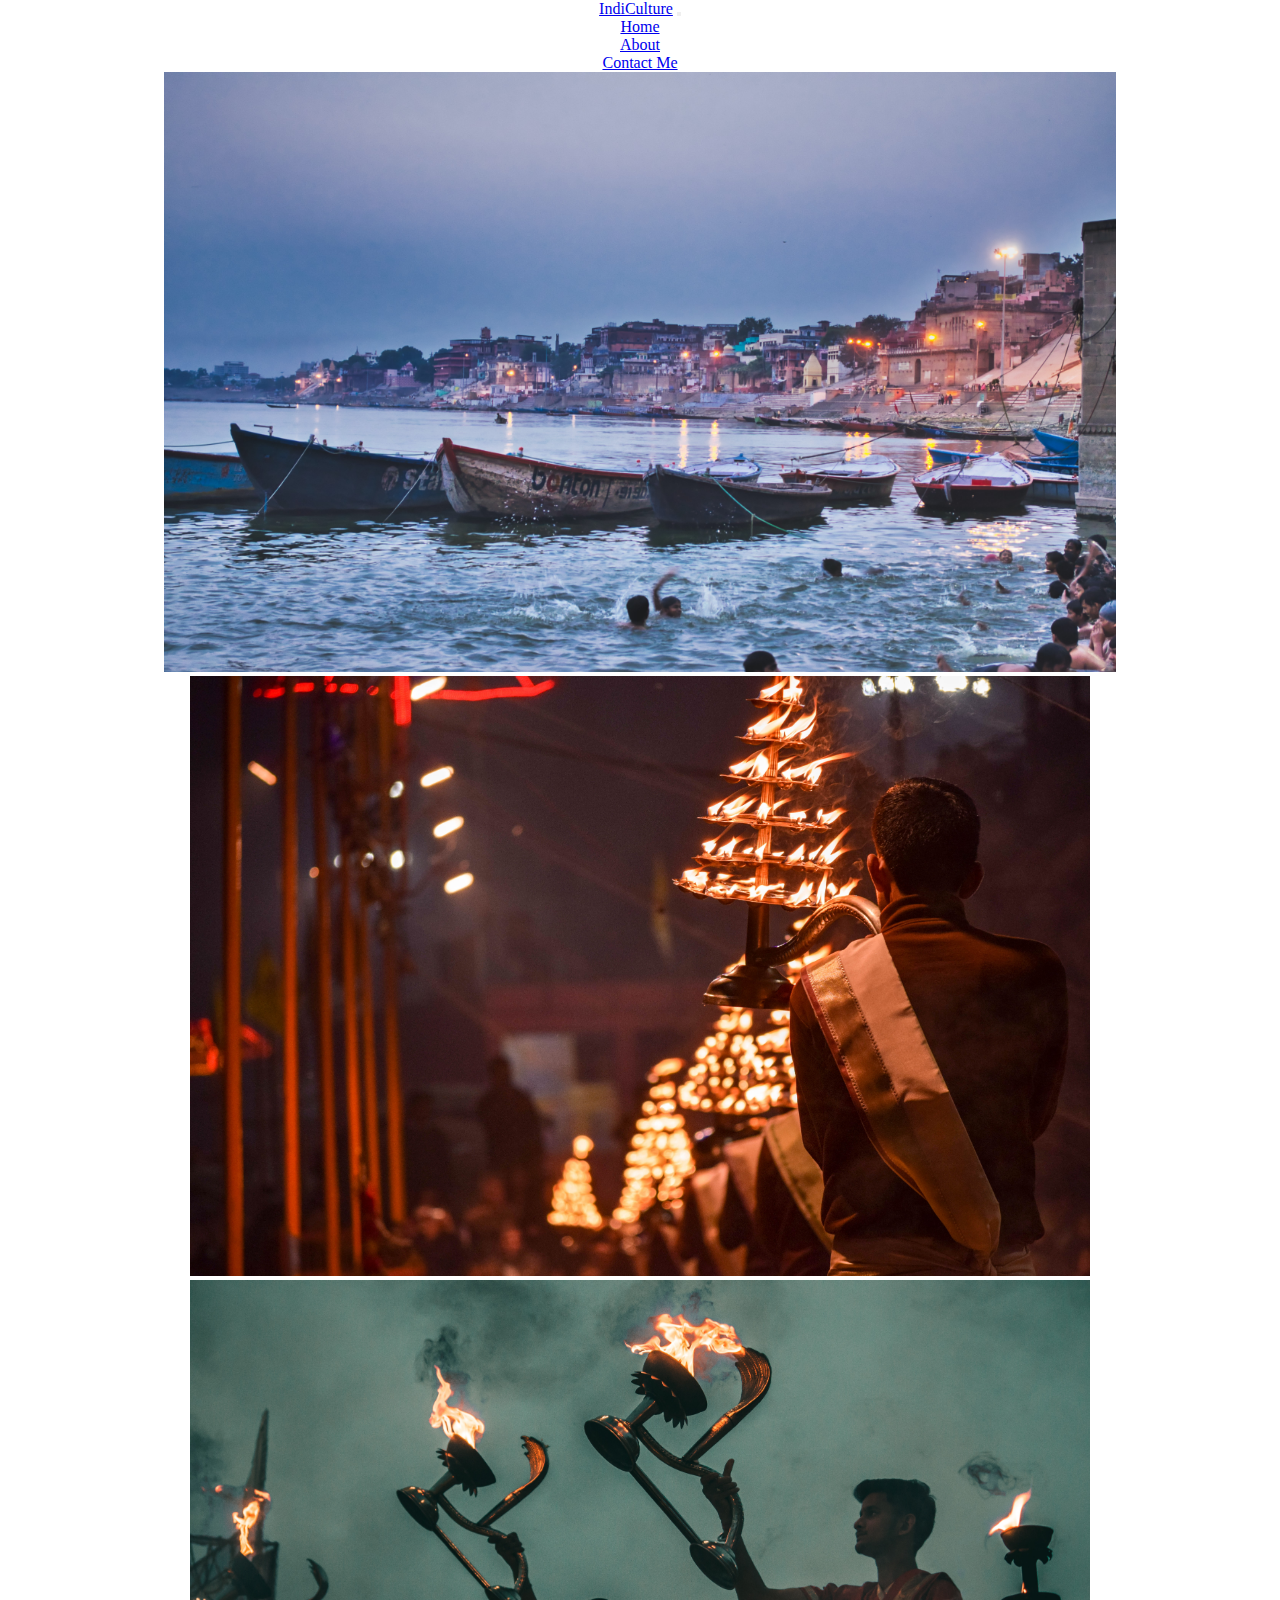
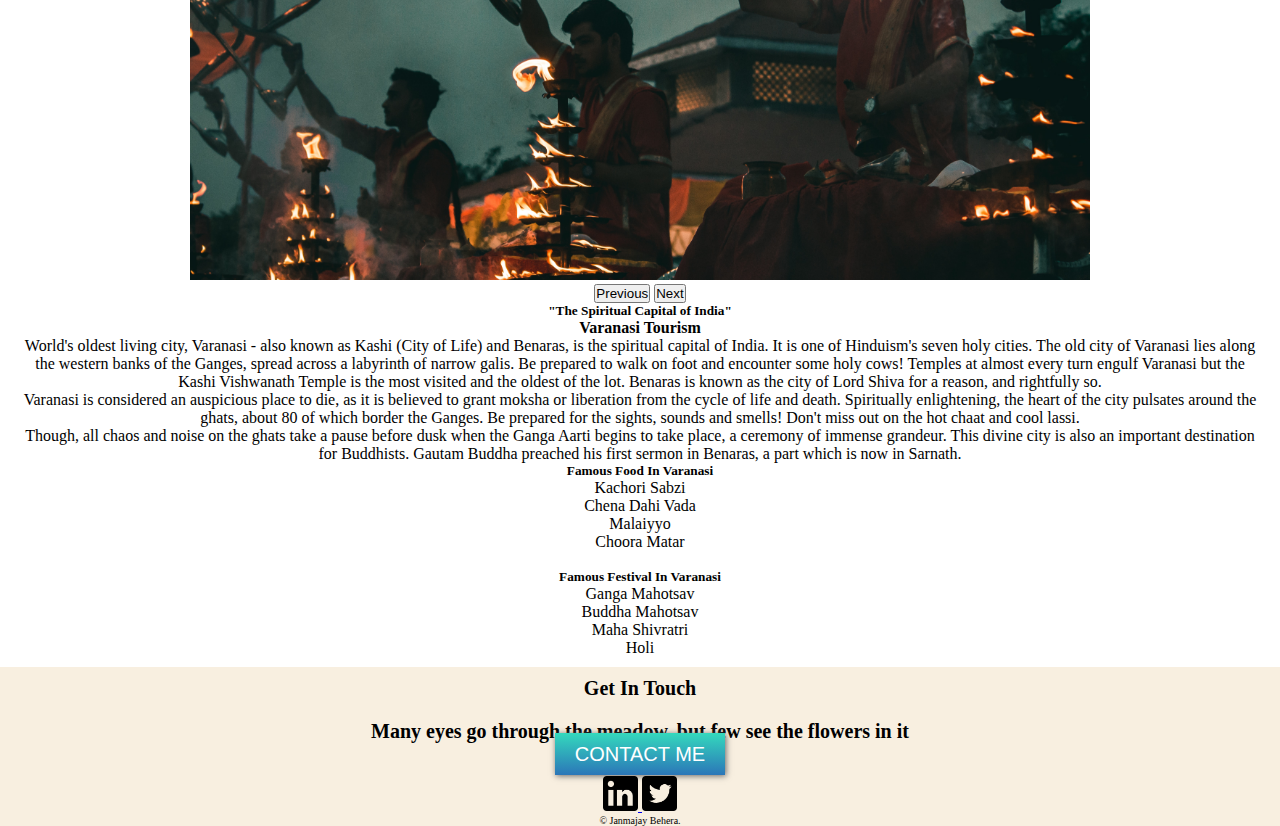
<file: varanasi.html>
<!DOCTYPE html>
<html lang="en" dir="ltr">
  <head>
    <meta charset="utf-8">
      <meta name="viewport" content="width=device-width, initial-scale=1">
    <link href="https://cdn.jsdelivr.net/npm/bootstrap@5.0.2/dist/css/bootstrap.min.css" rel="stylesheet" integrity="sha384-EVSTQN3/azprG1Anm3QDgpJLIm9Nao0Yz1ztcQTwFspd3yD65VohhpuuCOmLASjC" crossorigin="anonymous">
    <link rel="stylesheet" href="css/styles.css">
    <link rel="icon" href="favicon.ico">
    <title>Varanasi</title>
  </head>
  <body>
    <nav class="navbar navbar-expand-lg navbar-light bg-light">
      <div class="container-fluid">
        <a class="navbar-brand" href="index.html">IndiCulture</a>
        <button class="navbar-toggler" type="button" data-bs-toggle="collapse" data-bs-target="#navbarSupportedContent" aria-controls="navbarSupportedContent" aria-expanded="false" aria-label="Toggle navigation">
          <span class="navbar-toggler-icon"></span>
        </button>
        <div class="collapse navbar-collapse" id="navbarSupportedContent">
          <ul class="navbar-nav  ms-auto">
            <li class="nav-item">
              <a class="nav-link active" aria-current="page" href="index.html">Home</a>
            </li>
            <li class="nav-item">
              <a class="nav-link" href="about.html">About</a>
            </li>

            <li class="nav-item">
              <a class="nav-link" href="contact.html">Contact Me</a>
            </li>


          </ul>

        </div>
      </div>
    </nav>



    <div class="card mb-3">
      <div id="carouselExampleControls" class="carousel slide" data-bs-ride="carousel">
    <div class="carousel-inner">
      <div class="carousel-item active ">
        <img src="images/v1.jpg" class="d-block w-100 ig" alt="...">
      </div>
      <div class="carousel-item ">
        <img src="images/v2.jpg" class="d-block w-100 ig" alt="...">
      </div>
      <div class="carousel-item ">
        <img src="images/v3.jpg" class="d-block w-100 ig" alt="...">
      </div>
    </div>
    <button class="carousel-control-prev" type="button" data-bs-target="#carouselExampleControls" data-bs-slide="prev">
      <span class="carousel-control-prev-icon" aria-hidden="true"></span>
      <span class="visually-hidden">Previous</span>
    </button>
    <button class="carousel-control-next" type="button" data-bs-target="#carouselExampleControls" data-bs-slide="next">
      <span class="carousel-control-next-icon" aria-hidden="true"></span>
      <span class="visually-hidden">Next</span>
    </button>
  </div>
      <!-- <img src="images/s1.jpg" class="card-img-top main1 " alt="..."> -->
      <div class="card-body m1">
        <h5 class="card-title"><h5>"The Spiritual Capital of India"</h5>
        <p class="card-text">
        <strong>Varanasi Tourism</strong>  <br>
    World's oldest living city, Varanasi - also known as Kashi (City of Life) and Benaras, is the spiritual capital of India. It is one of Hinduism's seven holy cities. The old city of Varanasi lies along the western banks of the Ganges, spread across a labyrinth of narrow galis. Be prepared to walk on foot and encounter some holy cows! Temples at almost every turn engulf Varanasi but the Kashi Vishwanath Temple is the most visited and the oldest of the lot. Benaras is known as the city of Lord Shiva for a reason, and rightfully so.<br>

    Varanasi is considered an auspicious place to die, as it is believed to grant moksha or liberation from the cycle of life and death. Spiritually enlightening, the heart of the city pulsates around the ghats, about 80 of which border the Ganges. Be prepared for the sights, sounds and smells! Don't miss out on the hot chaat and cool lassi.<br> Though, all chaos and noise on the ghats take a pause before dusk when the Ganga Aarti begins to take place, a ceremony of immense grandeur.

    This divine city is also an important destination for Buddhists. Gautam Buddha preached his first sermon in Benaras, a part which is now in Sarnath.</p>
          <h5 class="mb-1 t2">Famous Food In Varanasi</h5>
            <p class="mb-1">Kachori Sabzi <br>Chena Dahi Vada <br> Malaiyyo <br>Choora Matar </p><br>
            <h5 class="mb-1 t2">Famous Festival In Varanasi </h5>
            <p class="mb-1"> Ganga Mahotsav <br>Buddha Mahotsav <br>Maha Shivratri <br>  Holi</p>

      </div>

    </div>

    <div class="contact-me">
      <h2 class="foot">Get In Touch</h2>
      <h3 class="last">Many eyes go through the meadow, but few see the flowers in it</h3>

      <a class="btn" href="mailto:janmajaybehera6e@email.com">CONTACT ME</a><br>
          <div class="logo">
        
     
      <a href="https://www.linkedin.com/in/janmajay-behera-19675021b">
     <img alt="twitter" src="images/linkedin-logo.png"
     width="35" height="35">
     </a>
         

    <a href="https://twitter.com/janmajaybehera6">
   <img alt="twitter" src="images/twitter-logo.png"
   width="35" height="35">
   </a>
 </div>   

      <p class="trademark">© Janmajay Behera.</p>

    </div>
    <script src="https://cdn.jsdelivr.net/npm/bootstrap@5.0.2/dist/js/bootstrap.bundle.min.js" integrity="sha384-MrcW6ZMFYlzcLA8Nl+NtUVF0sA7MsXsP1UyJoMp4YLEuNSfAP+JcXn/tWtIaxVXM" crossorigin="anonymous"></script>

  </body>
</html>
</file>
<file: csss/stylees.css>
body{
  background-color:#101820FF;
margin: 0;
text-align: center;
}
h1{
  margin-top:0;
  color: #F2AA4CFF;
  font-family: 'Merriweather', serif;
  font-size: 4rem;
}

h2{
  font-family: 'Merriweather', serif;

  color:#F2AA4CFF;
}
h3{
  color:#E94B3CFF;
}
p{
  color: white;
  font-family: 'Merriweather', serif;

}
.top-cointainer{

position: relative;
padding-top: 70px;

}
.bottom-cloud{
  position: absolute;
}
.top-cloud{
  position: relative;
  left: 250px;
}
.skill2{
  width: 10rem;
  margin: auto 20px auto auto;
float:left;

}

.skill1{
  width: 10rem;
margin: 0 20px 45px auto;
float: left;


}
.skill-row{
  width: 50%;
  margin: 100px auto 100px auto;
  text-align: left;

}
.btn {
  background: #ffdd00;
  background-image: -webkit-linear-gradient(top, #ffdd00, #fbb034);
  background-image: -moz-linear-gradient(top, #ffdd00, #fbb034);
  background-image: -ms-linear-gradient(top, #ffdd00, #fbb034);
  background-image: -o-linear-gradient(top, #ffdd00, #fbb034);
  background-image: linear-gradient(to bottom, #ffdd00, #fbb034);
  -webkit-border-radius: 8;
  -moz-border-radius: 8;
  border-radius: 8px;
    font-family: 'Merriweather', serif;
  color: WHITE;
  font-size: 20px;
  padding: 10px 20px 10px 20px;
  text-decoration: none;
  margin-bottom: 20px;
  margin-top: 20px;
}

.btn:hover {
  background: #ffff05;
background-image: -webkit-linear-gradient(top, #ffff05, #f75959);
background-image: -moz-linear-gradient(top, #ffff05, #f75959);
background-image: -ms-linear-gradient(top, #ffff05, #f75959);
background-image: -o-linear-gradient(top, #ffff05, #f75959);
background-image: linear-gradient(to bottom, #ffff05, #f75959);
text-decoration: none;
}
.bottom-container{

  margin-bottom: 0;
  position:relative;
  top: 25px;

  background-color: #0a6b5c;
}
.footer-link1{
  color: white;
  margin-right: 20px;
}
.footer-link2{
  color: white;
}
.contact-me{
  background-color: #0a6b5c;
  margin-bottom: 0;
  padding: 0;
  position: relative;

}
.foot{

  color: white;
}
.last{
  color: white;

}
.trademark{
  color: white;
  font-size: 0.75rem;
  padding-bottom: 10px;
}
.profile{
  line-height: 5px;
}
</file>
<file: css/styles.css>
@import url('https://fonts.googleapis.com/css?family=Poppins:200,300,400,500,600,700,800,900&display=swap');
*
{
  margin:0;
  padding:0;
  box-sizing: border-box;
  font-faily: 'Popins', sans-serif;
}
body{


  min-height: 200vh;
  text-align: center;

}

.slideshow{


  border-radius: 10px;
}
hr {

border-style: dotted none none;
border-color:black;
background-color: white;
border-width: 20px;
width: 120px;
margin: auto;
margin-top: 16px;
}



.container{
  margin: auto;
  margin-top: 20px;
}
.contact-me{
  text-align: center;
  background-color: #F8EFE0;
  margin: auto;
  position: relative;
  top: 10px;
  margin: 0;
}
.card-group{
  margin: auto;
  margin-bottom: 20px;
}
.card{
  margin-left: 20px;
  margin-right: 20px;
}
.btn {
  background: #34d9bd;
  background-image: -webkit-linear-gradient(top, #34d9bd, #2b76b8);
  background-image: -moz-linear-gradient(top, #34d9bd, #2b76b8);
  background-image: -ms-linear-gradient(top, #34d9bd, #2b76b8);
  background-image: -o-linear-gradient(top, #34d9bd, #2b76b8);
  background-image: linear-gradient(to bottom, #34d9bd, #2b76b8);
  -webkit-border-radius: 0;
  -moz-border-radius: 0;
  border-radius: 0px;
  -webkit-box-shadow: 1px 1px 6px #666666;
  -moz-box-shadow: 1px 1px 6px #666666;
  box-shadow: 1px 1px 6px #666666;
  font-family: Arial;
  color: #ffffff;
  font-size: 20px;
  padding: 10px 20px 10px 20px;
  text-decoration: none;
}

.btn:hover {
  background: #3cb0fd;
  background-image: -webkit-linear-gradient(top, #3cb0fd, #3498db);
  background-image: -moz-linear-gradient(top, #3cb0fd, #3498db);
  background-image: -ms-linear-gradient(top, #3cb0fd, #3498db);
  background-image: -o-linear-gradient(top, #3cb0fd, #3498db);
  background-image: linear-gradient(to bottom, #3cb0fd, #3498db);
  text-decoration: none;
}
.img1{
  height: 270px;
}
.img2{
  height: 270px;
}
.b3{
  position: relative;
  margin-top: 30px;
}
.main1{
  height: 500px;
}
.m1{
  text-align:center;

}
.list11{
  text-align: center;
}
.t2{
  text-align: center;
}
.ig{
  height: 600px;
}
.trademark{
  font-size: 10px;
}
.foot{
  font-size: 20px;
  margin-bottom: 20px;
  padding-top: 10px;
}
.last{
    font-size: 20px;
}
.logo{
  margin-top: 10px;
}
</file>
<file: css/stylee.css>
/* Google Font CDN Link */
@import url('https://fonts.googleapis.com/css2?family=Poppins:wght@200;300;400;500;600;700&display=swap');
*{
  margin: 0;
  padding: 0;
  box-sizing: border-box;
  font-family: "Poppins" , sans-serif;
}
body{
  min-height: 100vh;
  width: 100%;
  background-color: #F8EFE0;


}
.c{
    background-color: #F8EFE0;
}

.contact-me{
  text-align: center;
  background-color: #FFF5FD;
  margin: auto;
  position: relative;
  top: 10px;
  margin: 0;
}
.foot{
  font-size: 20px;
  margin-bottom: 20px;
  padding-top: 10px;
}
.last{
    font-size: 20px;
}
.logo{
  margin-top: 10px;
}
</file>
